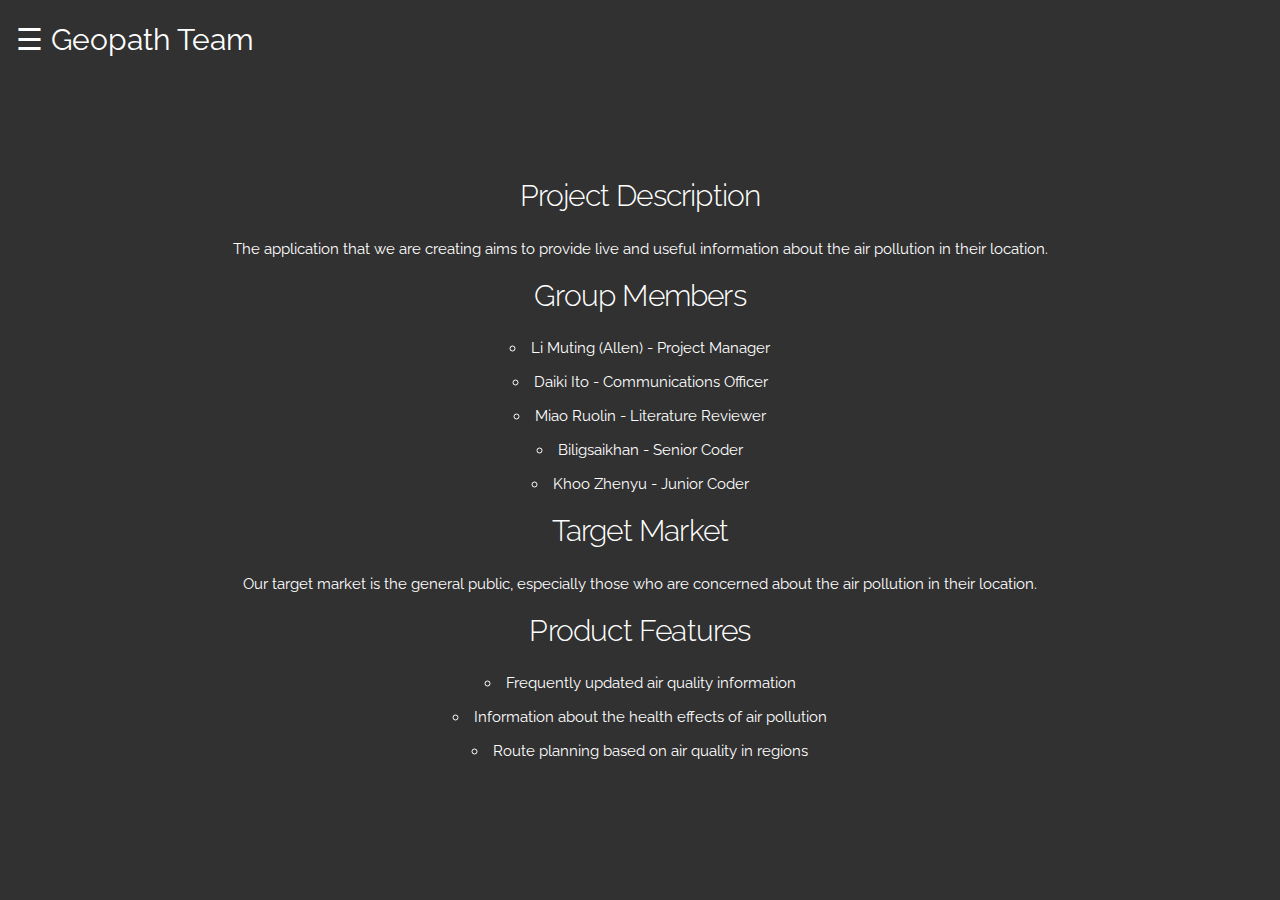
<file: index.html>
<!DOCTYPE html>
<html lang="en">
<head>

<!-- Boilerplate -->
  <meta charset="utf-8">
  <title>Group G</title>
  <meta name="description" content="">
  <meta name="author" content="">

  <!-- Mobile Specific Metas -->
  <meta name="viewport" content="width=device-width, initial-scale=1">

  <!-- FONT -->
  <link href="//fonts.googleapis.com/css?family=Raleway:400,300,600" rel="stylesheet" type="text/css">

  <!-- CSS -->
  <link rel="stylesheet" href="css/main.css">
  <link rel="stylesheet" href="css/skeleton.css">

  <!-- Favicon -->
  <link rel="icon" type="image/png" href="images/favicon.png">

  <!-- JS -->
  <!-- <script src="js/jquery-1.11.3.min.js"></script> -->
  <script src="js/main.js"></script>
</head>
<body>

<!-- Sidebar Experiement -->

  <div id="mySidenav" class="sidenav">
    <a href="javascript:void(0)" class="closebtn" onclick="closeNav()">&times;</a>
    <a href="http://umamififty.github.io/pbl3">Home</a>
    <a href="reviews.html">Literature Reviews</a>
    <a href="weekly.html">Weekly Reports and Updates</a>
    <a href="https://forms.gle/drBehXPPEEP2CXcW8">Survey!</a>
    <a href="requirements.html">Requirements</a>
    <a href="designs.html">Designs and Concepts</a>
    <a href="diagrams.html">Diagrams</a>
    <a href="app.html">Application</a>
  </div>
  
  <div id="main">
    <span style="font-size:30px;cursor:pointer" onclick="openNav()">&#x2630; Geopath Team</span>
  </div>

  <!-- Primary Page Layout -->
  <div class="container">
    <div class="row">
      <div class="three column" style="margin-top: 10%">
        <h4>Project Description</h4>
        <p>The application that we are creating aims to provide live and useful information about the air pollution in their location.</p>

        <h4>Group Members</h4>
        <ul>
            <li>Li Muting (Allen) - Project Manager</li>
            <li>Daiki Ito - Communications Officer</li>
            <li>Miao Ruolin - Literature Reviewer</li>
            <li>Biligsaikhan - Senior Coder</li>
            <li>Khoo Zhenyu - Junior Coder</li>
        </ul>

        <h4>Target Market</h4>
        <p>Our target market is the general public, especially those who are concerned about the air pollution in their location.</p>

        <h4>Product Features</h4>
        <ul>
            <li>Frequently updated air quality information</li>
            <li>Information about the health effects of air pollution</li>
            <li>Route planning based on air quality in regions</li>
        <p></p>
      </div>
    </div>
  </div>
<!-- End Document -->
</body>
</html>
</file>
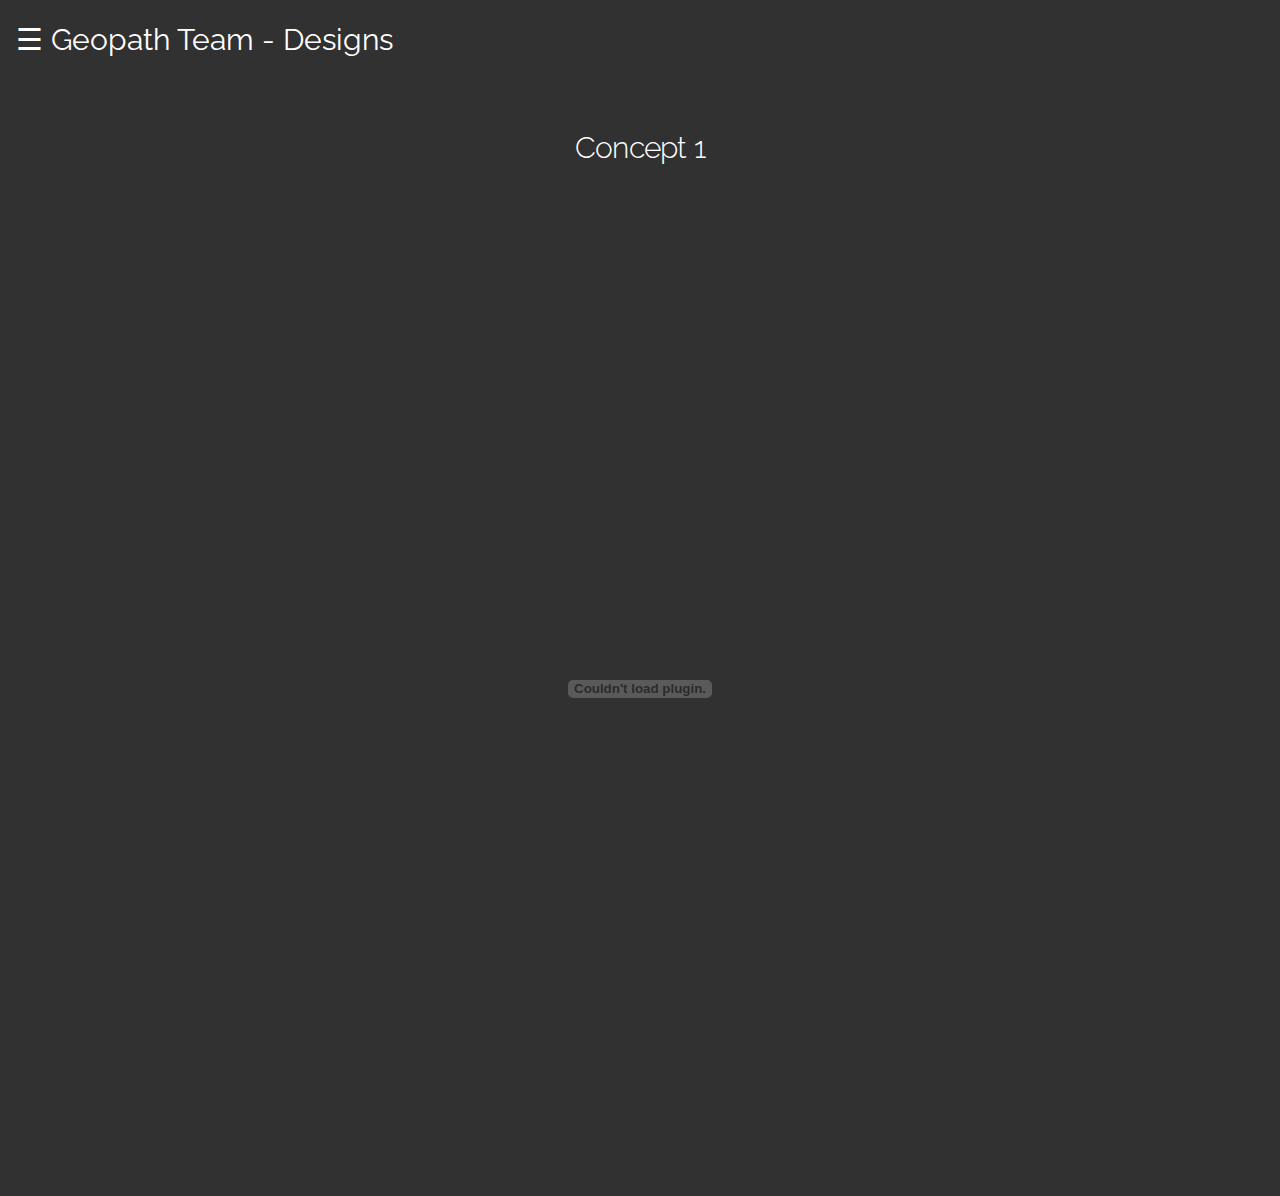
<file: designs.html>
<!DOCTYPE html>
<html lang="en">
  <head>
    <!-- Boilerplate -->
    <meta charset="utf-8" />
    <title>Group G - Designs</title>
    <meta name="description" content="" />
    <meta name="author" content="" />

    <!-- Mobile Specific Metas -->
    <meta name="viewport" content="width=device-width, initial-scale=1" />

    <!-- FONT -->
    <link
      href="//fonts.googleapis.com/css?family=Raleway:400,300,600"
      rel="stylesheet"
      type="text/css"
    />

    <!-- CSS -->
    <link rel="stylesheet" href="css/main.css" />
    <link rel="stylesheet" href="css/skeleton.css" />

    <!-- Favicon -->
    <link rel="icon" type="image/png" href="images/favicon.png" />

    <!-- JS -->
    <!-- <script src="js/jquery-1.11.3.min.js"></script> -->
    <script src="js/main.js"></script>
  </head>
  <body>
    <!-- Sidebar Experiement -->

    <div id="mySidenav" class="sidenav">
      <a href="javascript:void(0)" class="closebtn" onclick="closeNav()">&times;</a>
      <a href="http://umamififty.github.io/pbl3">Home</a>
      <a href="reviews.html">Literature Reviews</a>
      <a href="weekly.html">Weekly Reports and Updates</a>
      <a href="https://forms.gle/drBehXPPEEP2CXcW8">Survey!</a>
      <a href="requirements.html">Requirements</a>
      <a href="designs.html">Designs and Concepts</a>
      <a href="diagrams.html">Diagrams</a>
      <a href="app.html">Application</a>
    </div>
    
    <div id="main">
      <span style="font-size:30px;cursor:pointer" onclick="openNav()">&#x2630; Geopath Team - Designs</span>
    </div>

    <!-- Primary Page Layout -->
    <div class="container">
        <div class = "row">
            <div class = "three column" style = "margin-top: 5%">
              <h4>Concept 1</h4>
              <object data = design/Mockup_1.pdf type = "application/pdf" width = "100%" height = "1000px"></object>
        </div>
      </div>
    </div>
    <!-- End Document -->
  </body>
</html>
</file>
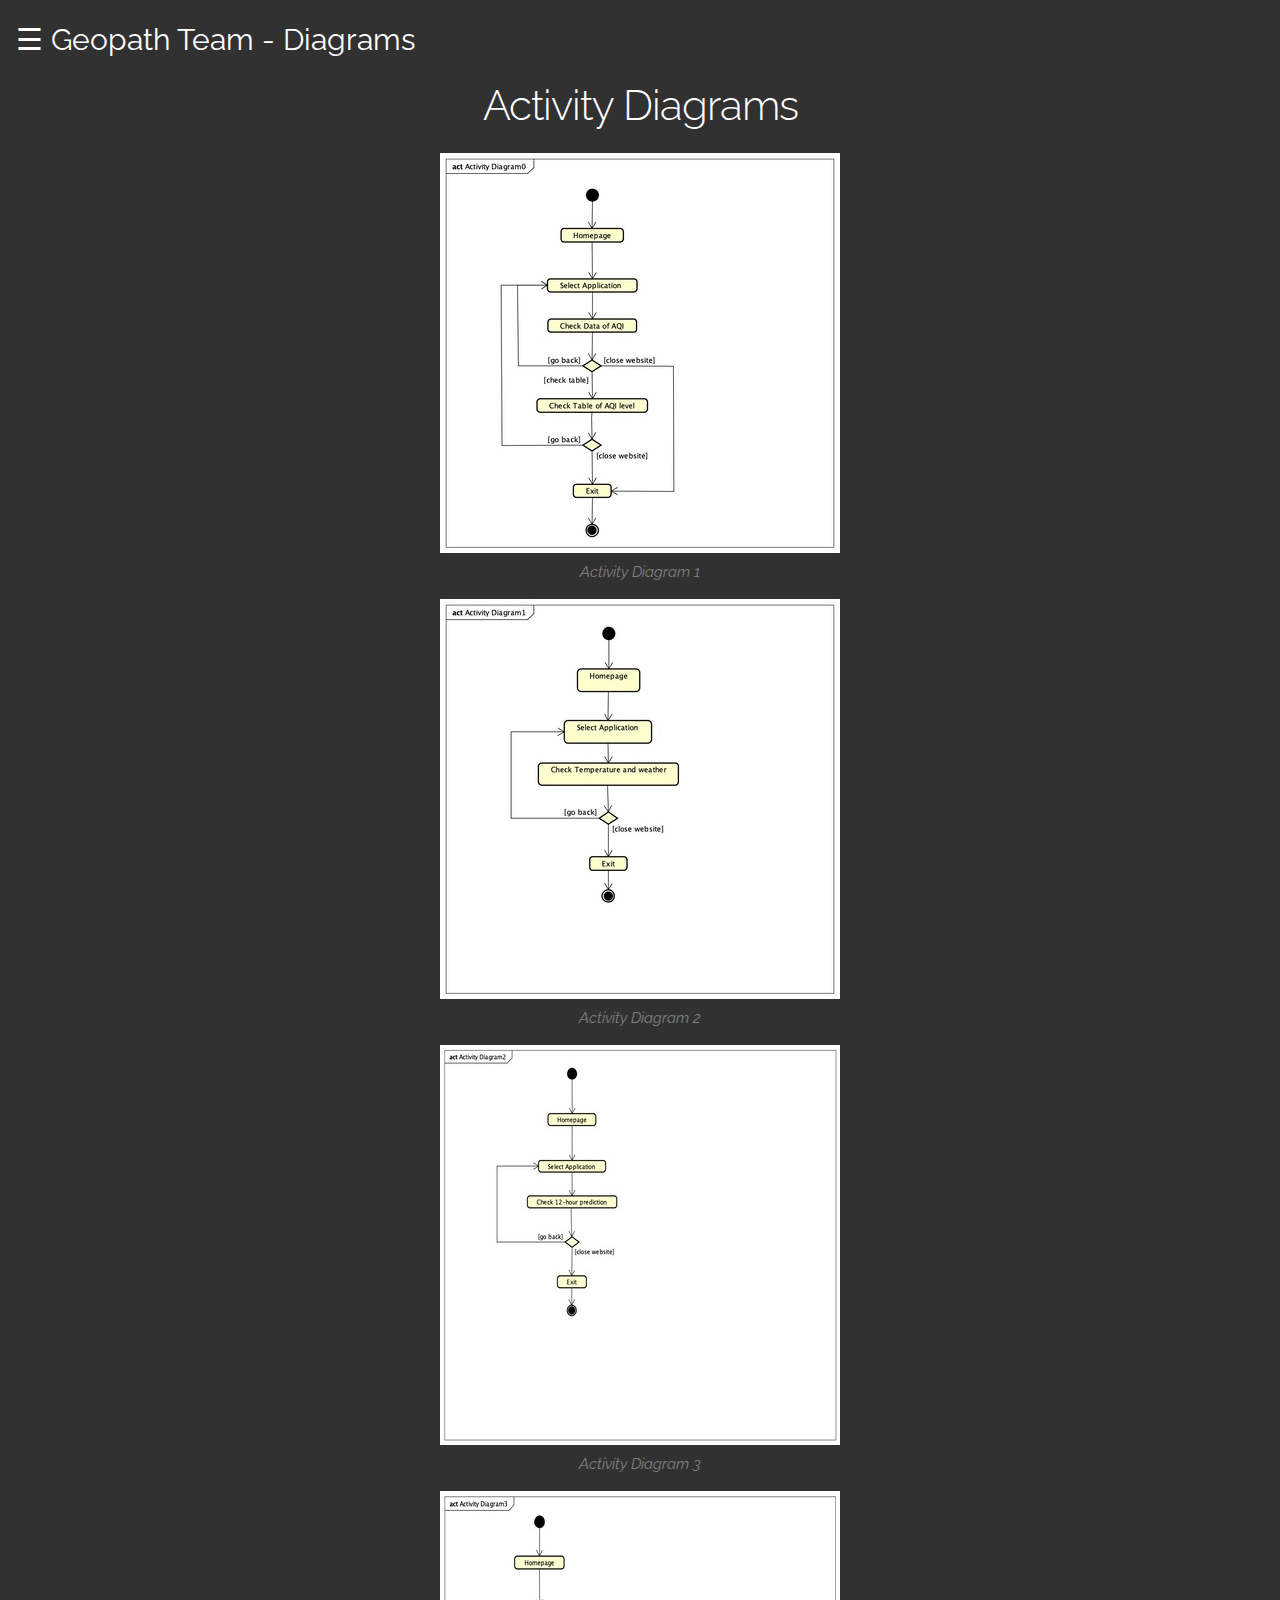
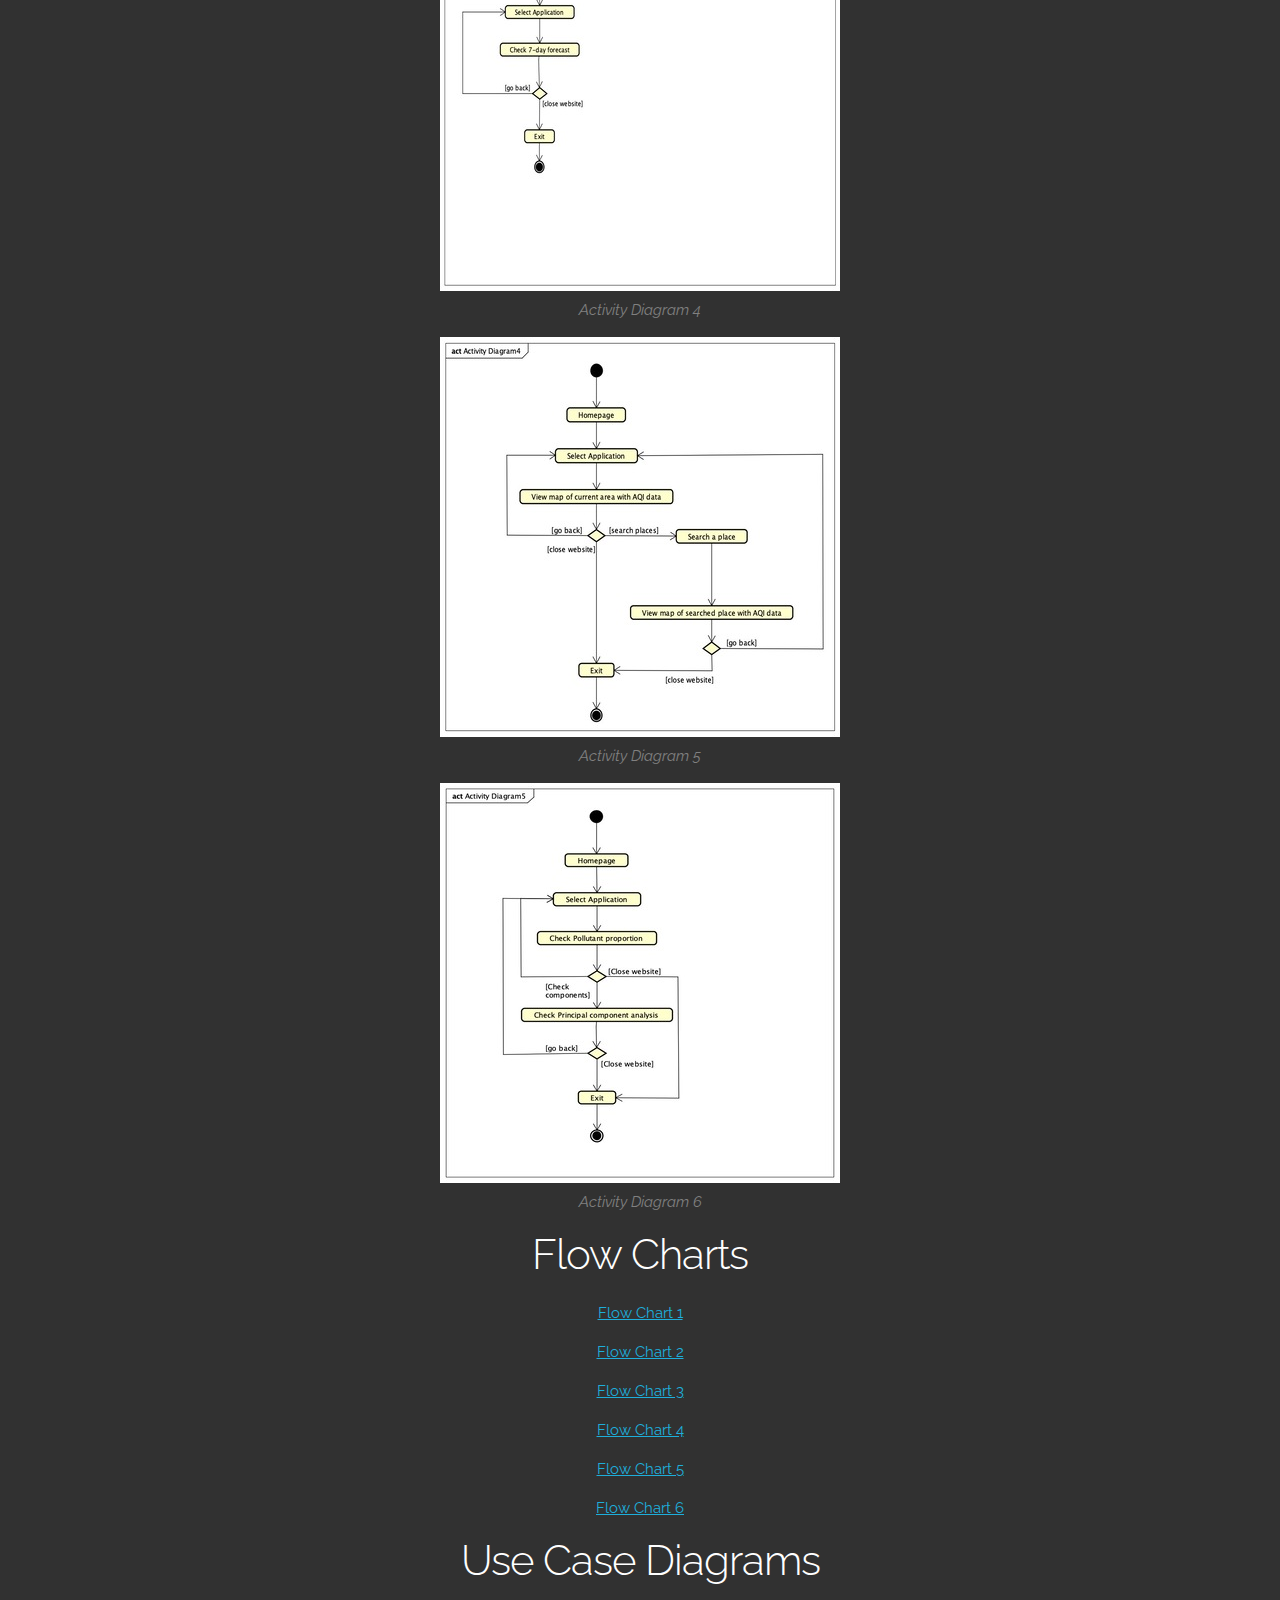
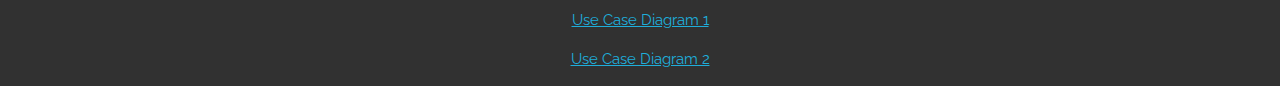
<file: diagrams.html>
<!DOCTYPE html>
<html lang="en">
  <head>
    <!-- Boilerplate -->
    <meta charset="utf-8" />
    <title>Group G - Diagrams</title>
    <meta name="description" content="" />
    <meta name="author" content="" />

    <!-- Mobile Specific Metas -->
    <meta name="viewport" content="width=device-width, initial-scale=1" />

    <!-- FONT -->
    <link
      href="//fonts.googleapis.com/css?family=Raleway:400,300,600"
      rel="stylesheet"
      type="text/css"
    />

    <!-- CSS -->
    <link rel="stylesheet" href="css/diagrams.css" />
    <link rel="stylesheet" href="css/main.css" />
    <link rel="stylesheet" href="css/skeleton.css" />

    <!-- Favicon -->
    <link rel="icon" type="image/png" href="images/favicon.png" />

    <!-- JS -->
    <!-- <script src="js/jquery-1.11.3.min.js"></script> -->
    <script
      defer
      src="https://code.jquery.com/jquery-3.4.1.min.js"
      integrity="sha256-CSXorXvZcTkaix6Yvo6HppcZGetbYMGWSFlBw8HfCJo="
      crossorigin="anonymous"
    ></script>
    <script
      defer
      src="https://stackpath.bootstrapcdn.com/bootstrap/4.4.1/js/bootstrap.bundle.min.js"
      integrity="sha384-6khuMg9gaYr5AxOqhkVIODVIvm9ynTT5J4V1cfthmT+emCG6yVmEZsRHdxlotUnm"
      crossorigin="anonymous"
    ></script>
    <script defer src="js/diagrams.js"></script>
    <script defer src="js/main.js"></script>
  </head>
  <body>
    <!-- Sidebar Experiement -->

    <div id="mySidenav" class="sidenav">
      <a href="javascript:void(0)" class="closebtn" onclick="closeNav()"
        >&times;</a
      >
      <a href="http://umamififty.github.io/pbl3">Home</a>
      <a href="reviews.html">Literature Reviews</a>
      <a href="weekly.html">Weekly Reports and Updates</a>
      <a href="https://forms.gle/drBehXPPEEP2CXcW8">Survey!</a>
      <a href="requirements.html">Requirements</a>
      <a href="designs.html">Designs and Concepts</a>
      <a href="diagrams.html">Diagrams</a>
      <a href="app.html">Application</a>
    </div>

    <div id="main">
      <span style="font-size: 30px; cursor: pointer" onclick="openNav()"
        >&#x2630; Geopath Team - Diagrams</span
      >
    </div>

    <!-- Primary Page Layout -->
    <div class="container">
      <h2>Activity Diagrams</h2>
      <div class="row">
        <!-- <div class="three column" style="margin-top: 5%"> -->
          <article class="col-sm">
            <figure>
              <img
                img
                class="image-thumbnail"
                src="diagrams/activity1_small.jpg"
                alt="Activity Diagram 1"
                title="View larger image"
              />
              <figcaption href="diagrams/activity1_large.jpg" target="_blank">Activity Diagram 1</figcaption>
            </figure>
          </article>

          <article class="col-sm">
            <figure>
              <img
                img
                class="image-thumbnail"
                src="diagrams/activity2_small.jpg"
                alt="Activity Diagram 2"
                title="View larger image"
              />
              <figcaption href="diagrams/activity2_large.jpg" target="_blank">Activity Diagram 2</figcaption>
            </figure>
          </article>
          
          <article class="col-sm">
            <figure>
              <img
                img
                class="image-thumbnail"
                src="diagrams/activity3_small.jpg"
                alt="Activity Diagram 3"
                title="View larger image"
              />
              <figcaption href="diagrams/activity3_large.jpg" target="_blank">Activity Diagram 3</figcaption>
            </figure>
          </article>

          <article class="col-sm">
            <figure>
              <img
                img
                class="image-thumbnail"
                src="diagrams/activity4_small.jpg"
                alt="Activity Diagram 4"
                title="View larger image"
              />
              <figcaption href="diagrams/activity4_large.jpg" target="_blank">Activity Diagram 4</figcaption>
            </figure>
          </article>

          <article class="col-sm">
            <figure>
              <img
                img
                class="image-thumbnail"
                src="diagrams/activity5_small.jpg"
                alt="Activity Diagram 5"
                title="View larger image"
              />
              <figcaption href="diagrams/activity5_large.jpg" target="_blank">Activity Diagram 5</figcaption>
            </figure>
          </article>

          <article class="col-sm">
            <figure>
              <img
                img
                class="image-thumbnail"
                src="diagrams/activity6_small.jpg"
                alt="Activity Diagram 6"
                title="View larger image"
              />
              <figcaption href="diagrams/activity6_large.jpg" target="_blank">Activity Diagram 6</figcaption>
            </figure>
          </article>

          <h2>Flow Charts</h2>
          <p><a href="diagrams/flow1.jpg" target="_blank">Flow Chart 1</a></p>
          <p><a href="diagrams/flow2.jpg" target="_blank">Flow Chart 2</a></p>
          <p><a href="diagrams/flow3.jpg" target="_blank">Flow Chart 3</a></p>
          <p><a href="diagrams/flow4.jpg" target="_blank">Flow Chart 4</a></p>
          <p><a href="diagrams/flow5.jpg" target="_blank">Flow Chart 5</a></p>
          <p><a href="diagrams/flow6.jpg" target="_blank">Flow Chart 6</a></p>

          <h2>Use Case Diagrams</h2>
          <p>
            <a href="diagrams/use1.jpg" target="_blank">Use Case Diagram 1</a>
          </p>
          <p>
            <a href="diagrams/use2.jpg" target="_blank">Use Case Diagram 2</a>
          </p>
        </div>
      </div>
    </div>
    <!-- End Document -->
  </body>
</html>
</file>
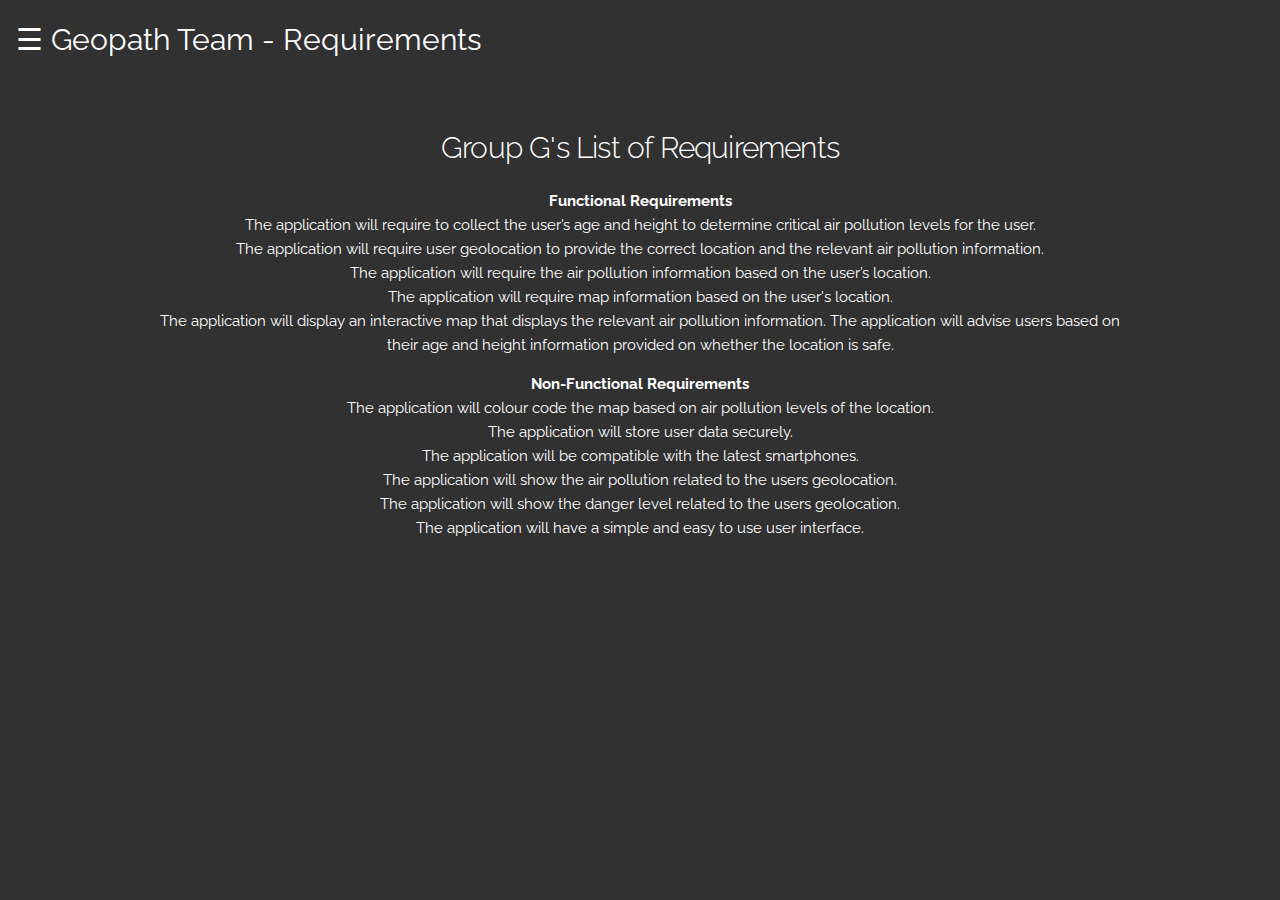
<file: requirements.html>
<!DOCTYPE html>
<html lang="en">
  <head>
    <!-- Boilerplate -->
    <meta charset="utf-8" />
    <title>Group G - Requirements</title>
    <meta name="description" content="" />
    <meta name="author" content="" />

    <!-- Mobile Specific Metas -->
    <meta name="viewport" content="width=device-width, initial-scale=1" />

    <!-- FONT -->
    <link
      href="//fonts.googleapis.com/css?family=Raleway:400,300,600"
      rel="stylesheet"
      type="text/css"
    />

    <!-- CSS -->
    <link rel="stylesheet" href="css/main.css" />
    <link rel="stylesheet" href="css/skeleton.css" />

    <!-- Favicon -->
    <link rel="icon" type="image/png" href="images/favicon.png" />

    <!-- JS -->
    <!-- <script src="js/jquery-1.11.3.min.js"></script> -->
    <script src="js/main.js"></script>
  </head>
  <body>
    <!-- Sidebar Experiement -->

    <div id="mySidenav" class="sidenav">
      <a href="javascript:void(0)" class="closebtn" onclick="closeNav()">&times;</a>
      <a href="http://umamififty.github.io/pbl3">Home</a>
      <a href="reviews.html">Literature Reviews</a>
      <a href="weekly.html">Weekly Reports and Updates</a>
      <a href="https://forms.gle/drBehXPPEEP2CXcW8">Survey!</a>
      <a href="requirements.html">Requirements</a>
      <a href="designs.html">Designs and Concepts</a>
      <a href="diagrams.html">Diagrams</a>
      <a href="app.html">Application</a>
    </div>
    
    <div id="main">
      <span style="font-size:30px;cursor:pointer" onclick="openNav()">&#x2630; Geopath Team - Requirements</span>
    </div>

    <!-- Primary Page Layout -->
    <div class="container">
      <div class="row">
        <div class="three column" style="margin-top: 5%">
          <h4>Group G's List of Requirements</h4>
          <b>Functional Requirements</b>
          <p>
            The application will require to collect the user’s age and height to
            determine critical air pollution levels for the user. <br>
            The application will require user geolocation to provide the correct
            location and the relevant air pollution information. <br>
            The application will require the air pollution information based on the user’s
            location. <br>
            The application will require map information based on the
            user's location. <br>
            The application will display an interactive map
            that displays the relevant air pollution information. 
            The application will advise users based on their age and height
            information provided on whether the location is safe. <br>
          </p>
          <b>Non-Functional Requirements</b>
          <p>
            The application will colour code the map based on air pollution levels of the location. <br>
            The application will store user data securely. <br>
            The application will be compatible with the latest smartphones. <br>
            The application will show the air pollution related to the users geolocation. <br>
            The application will show the danger level related to the users geolocation. <br>
            The application will have a simple and easy to use user interface. <br>
            </p>
        </div>
      </div>
    </div>
    <!-- End Document -->
  </body>
</html>
</file>
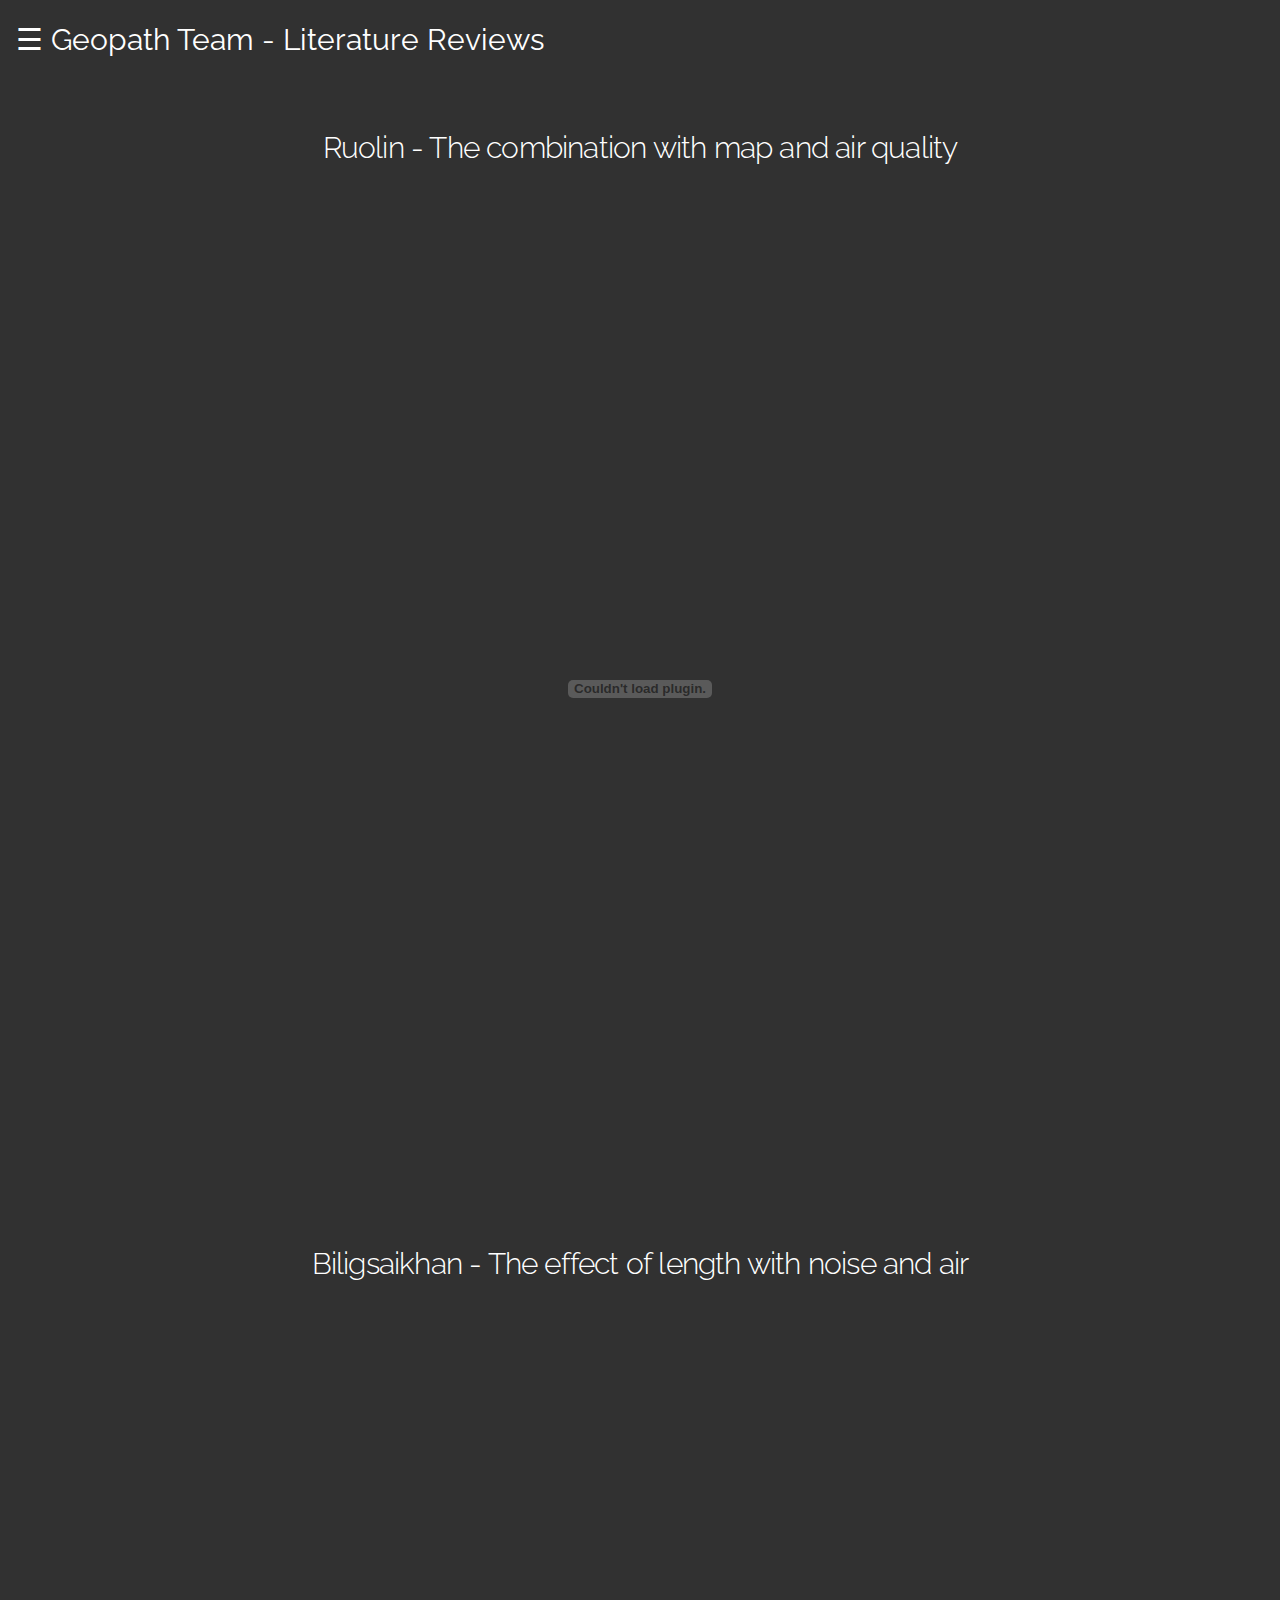
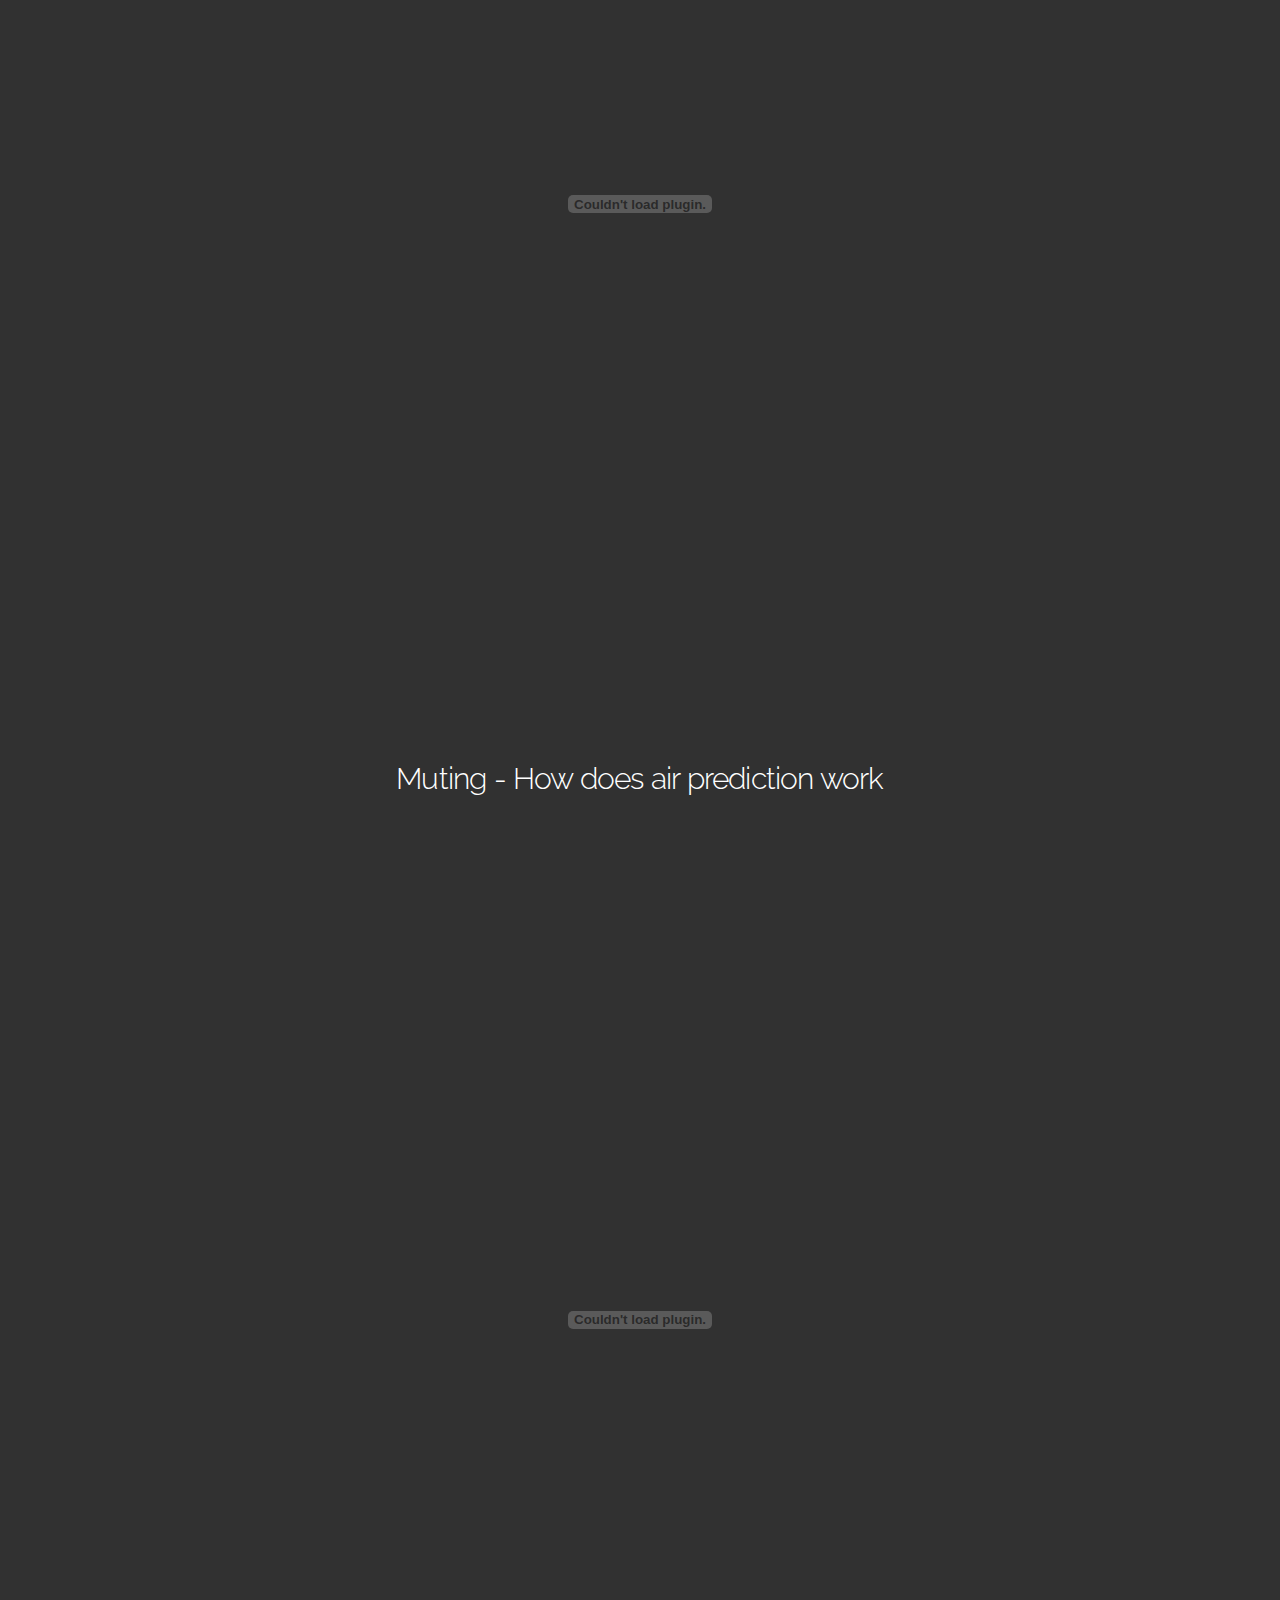
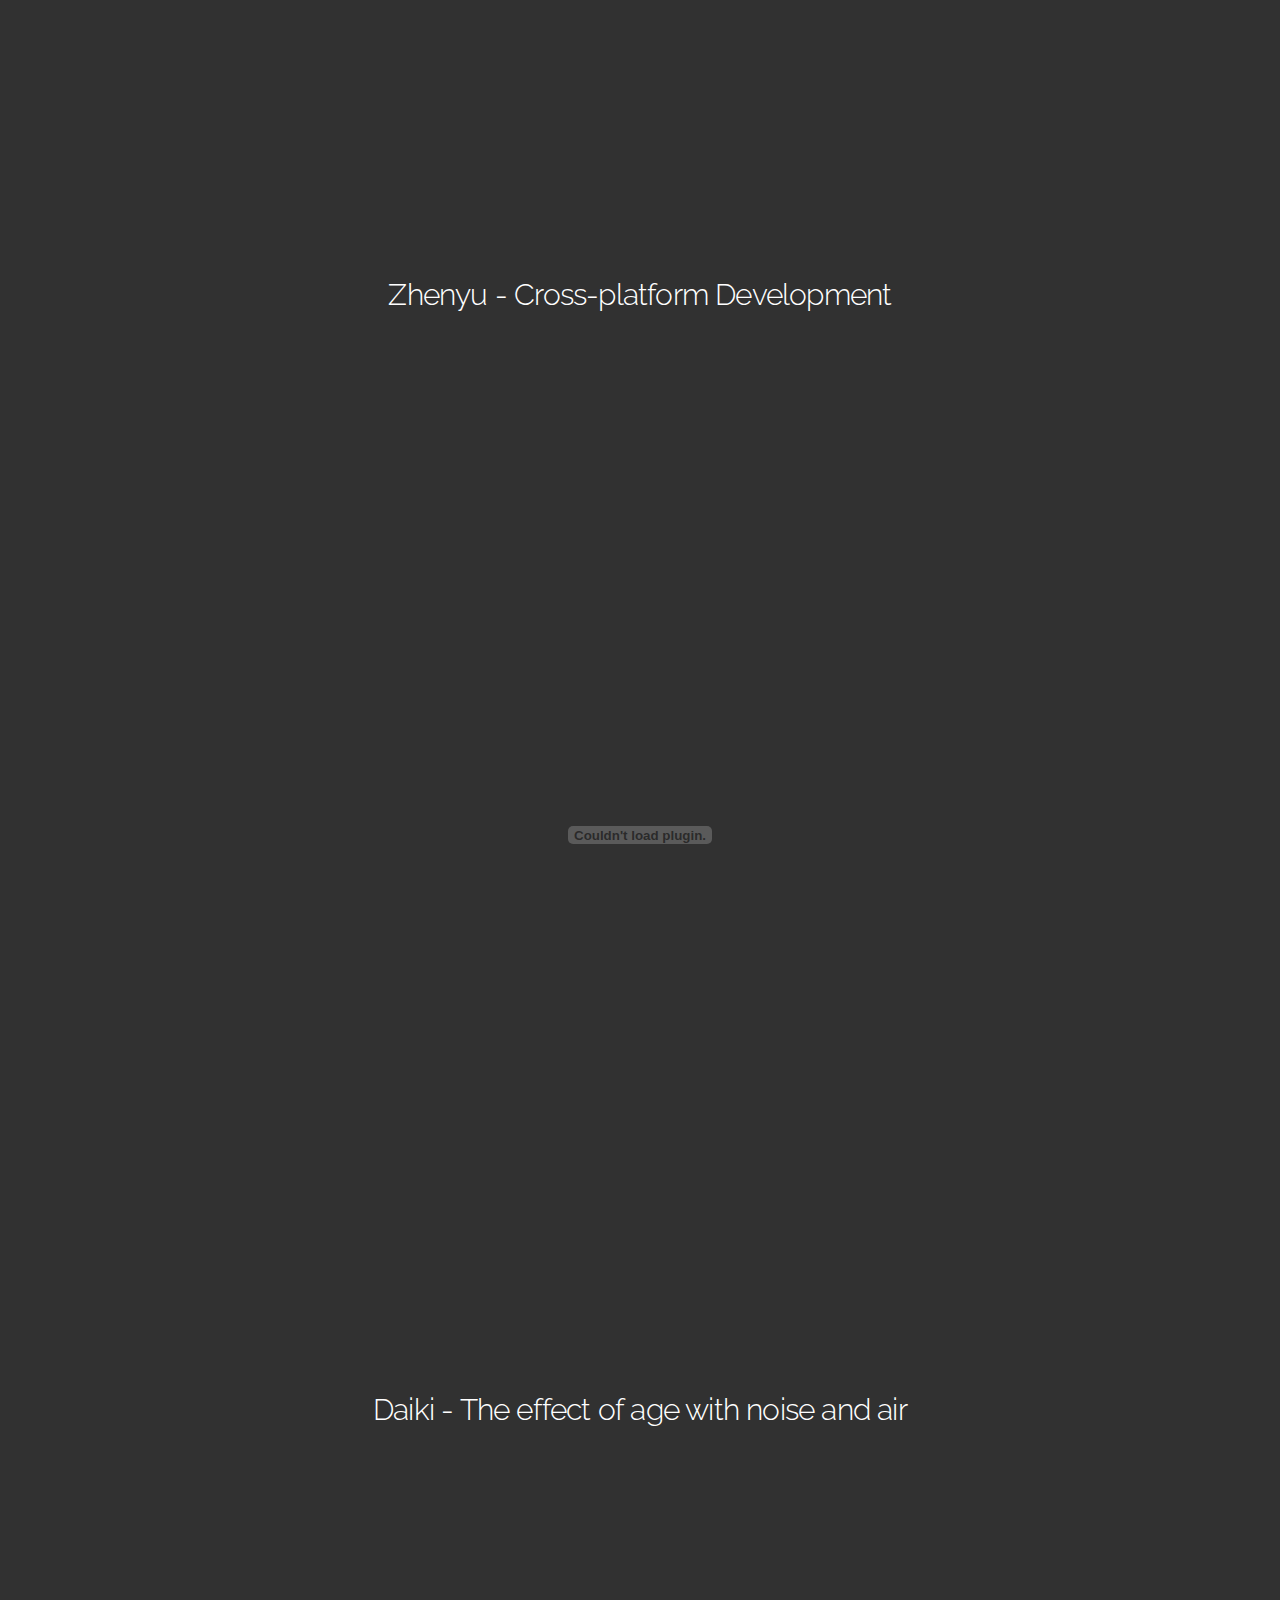
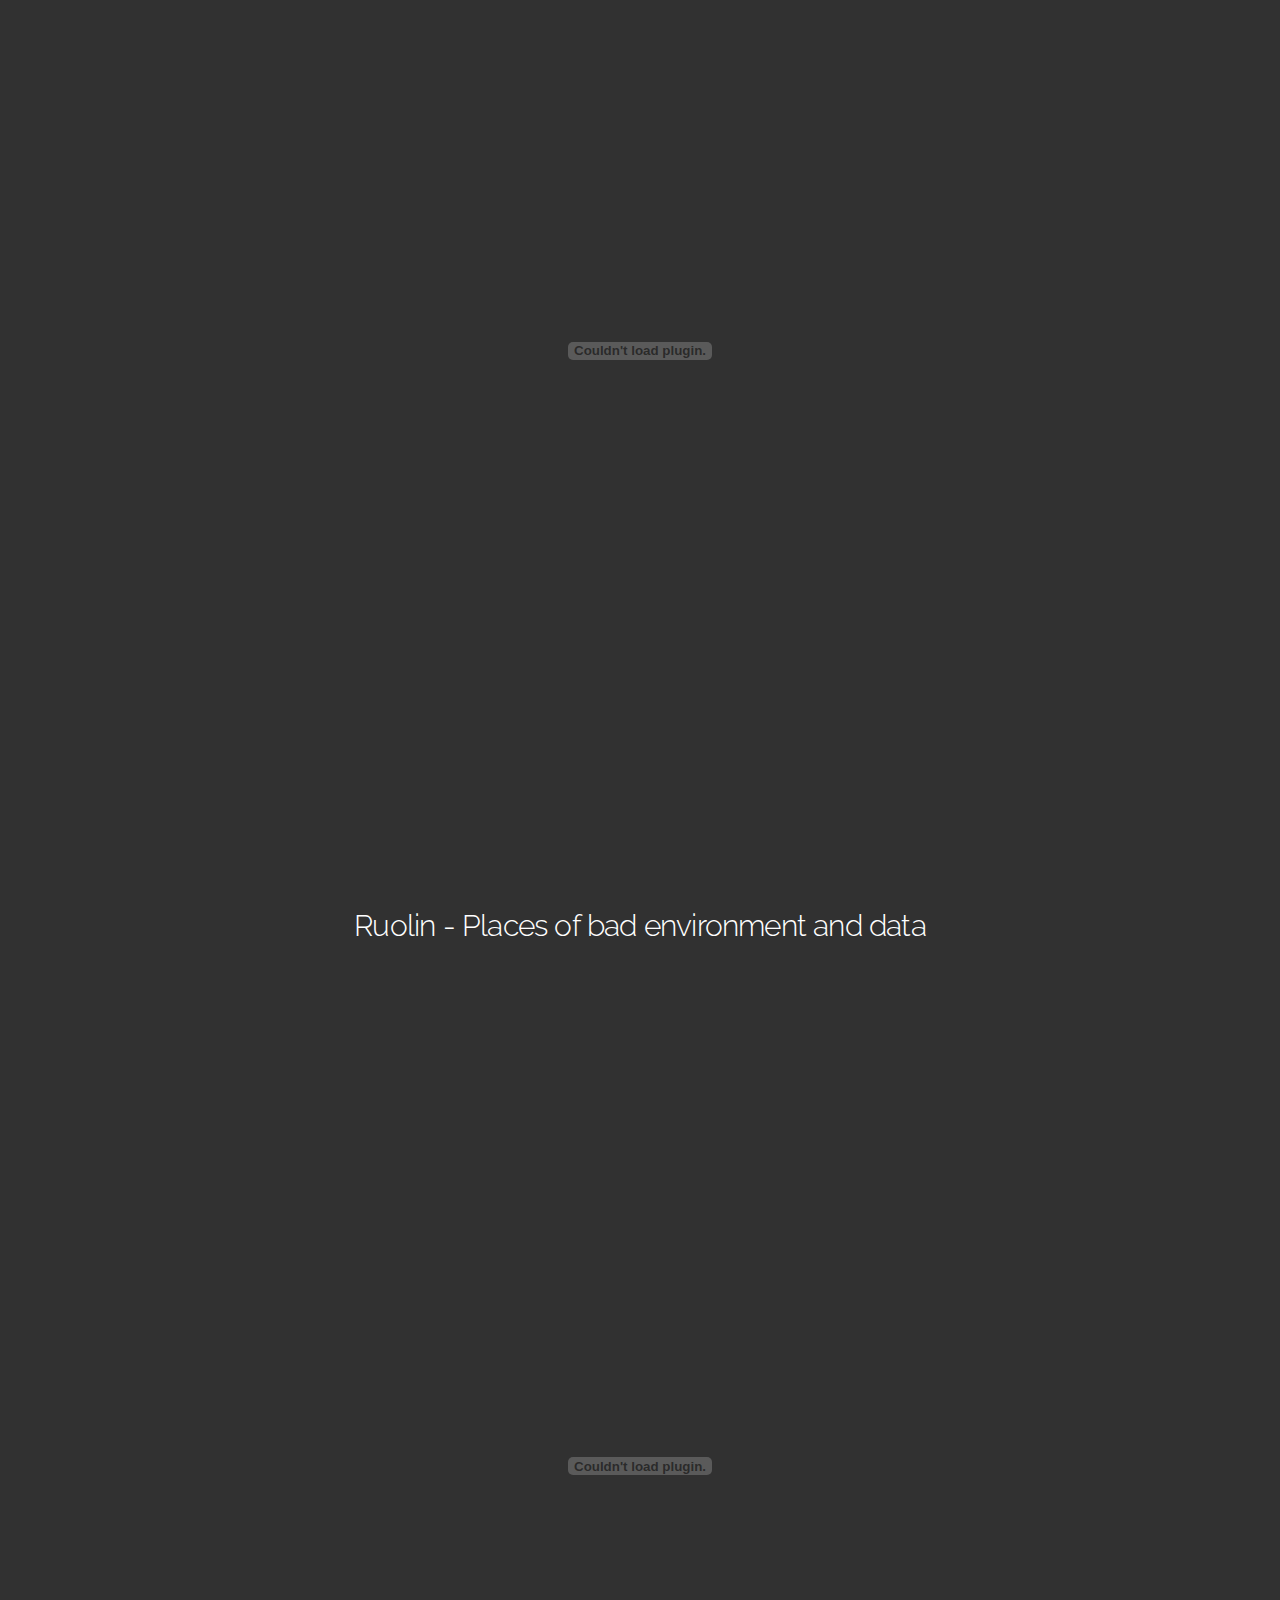
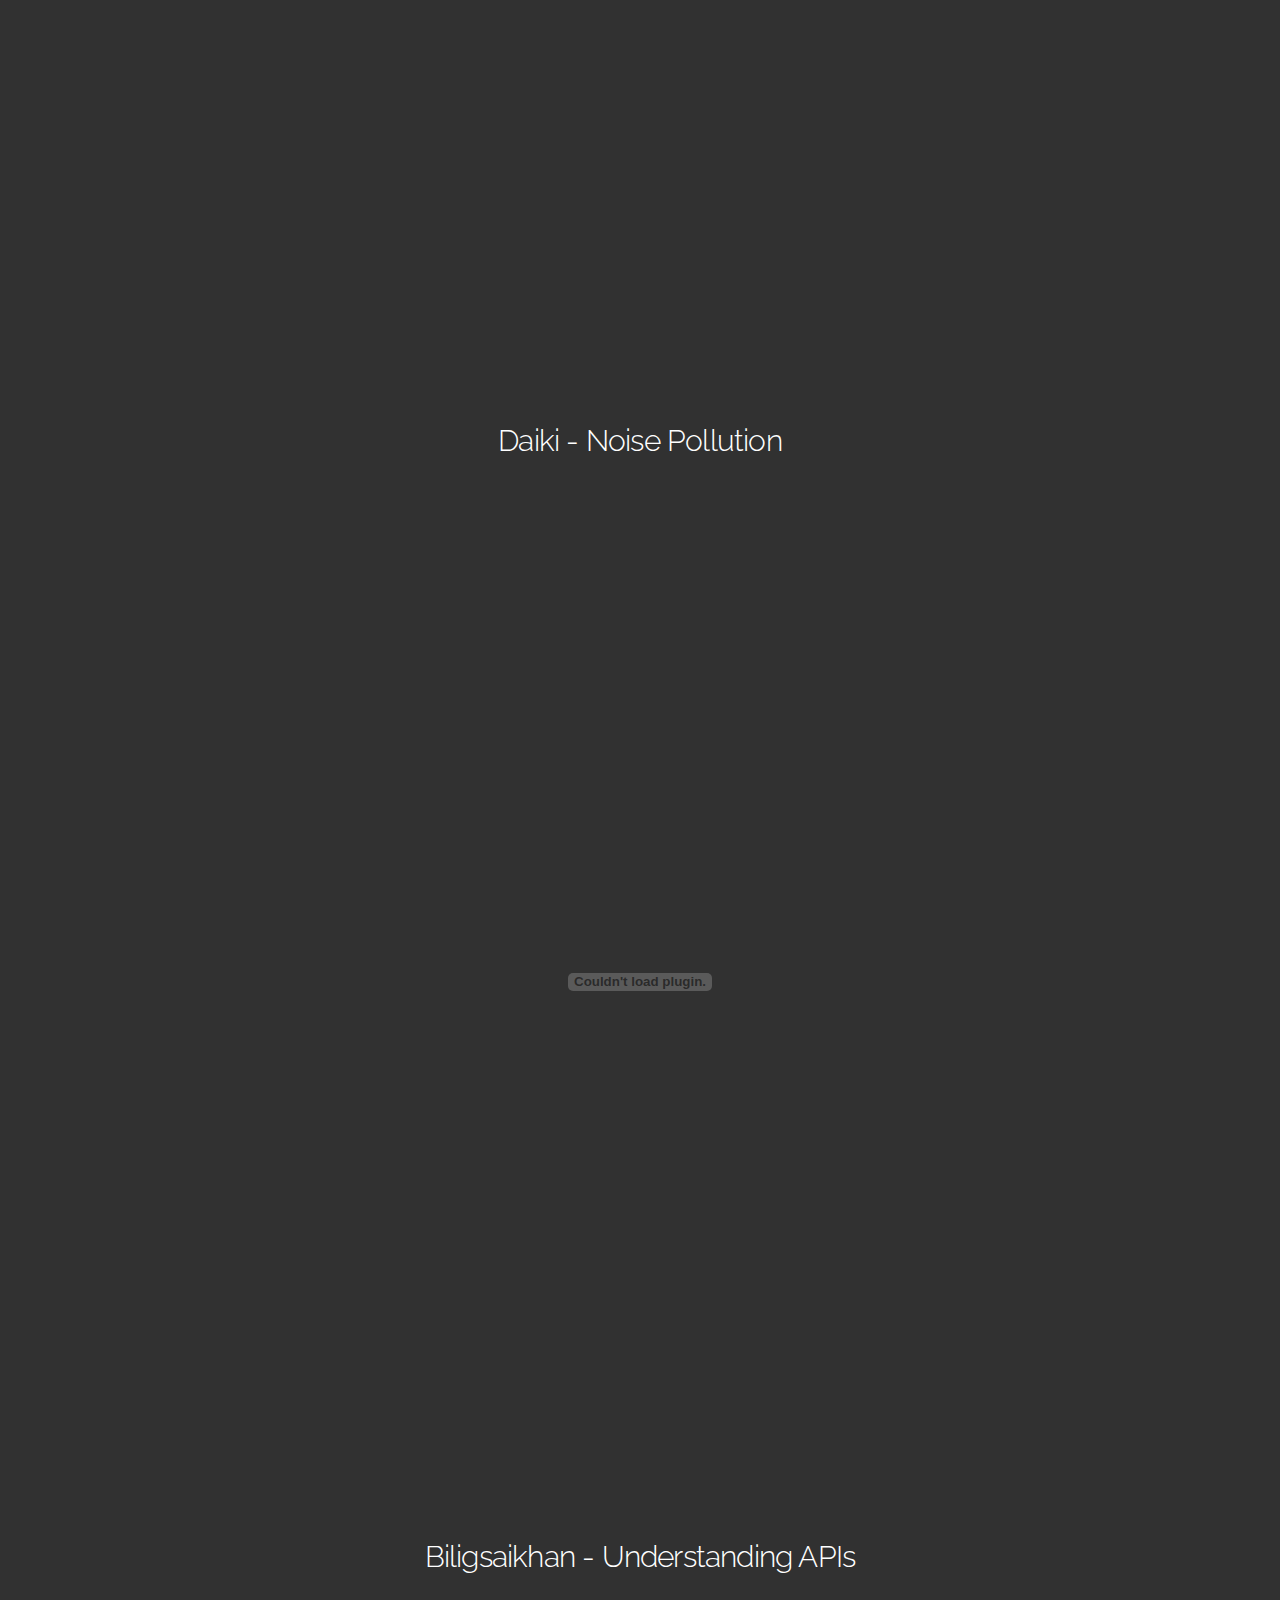
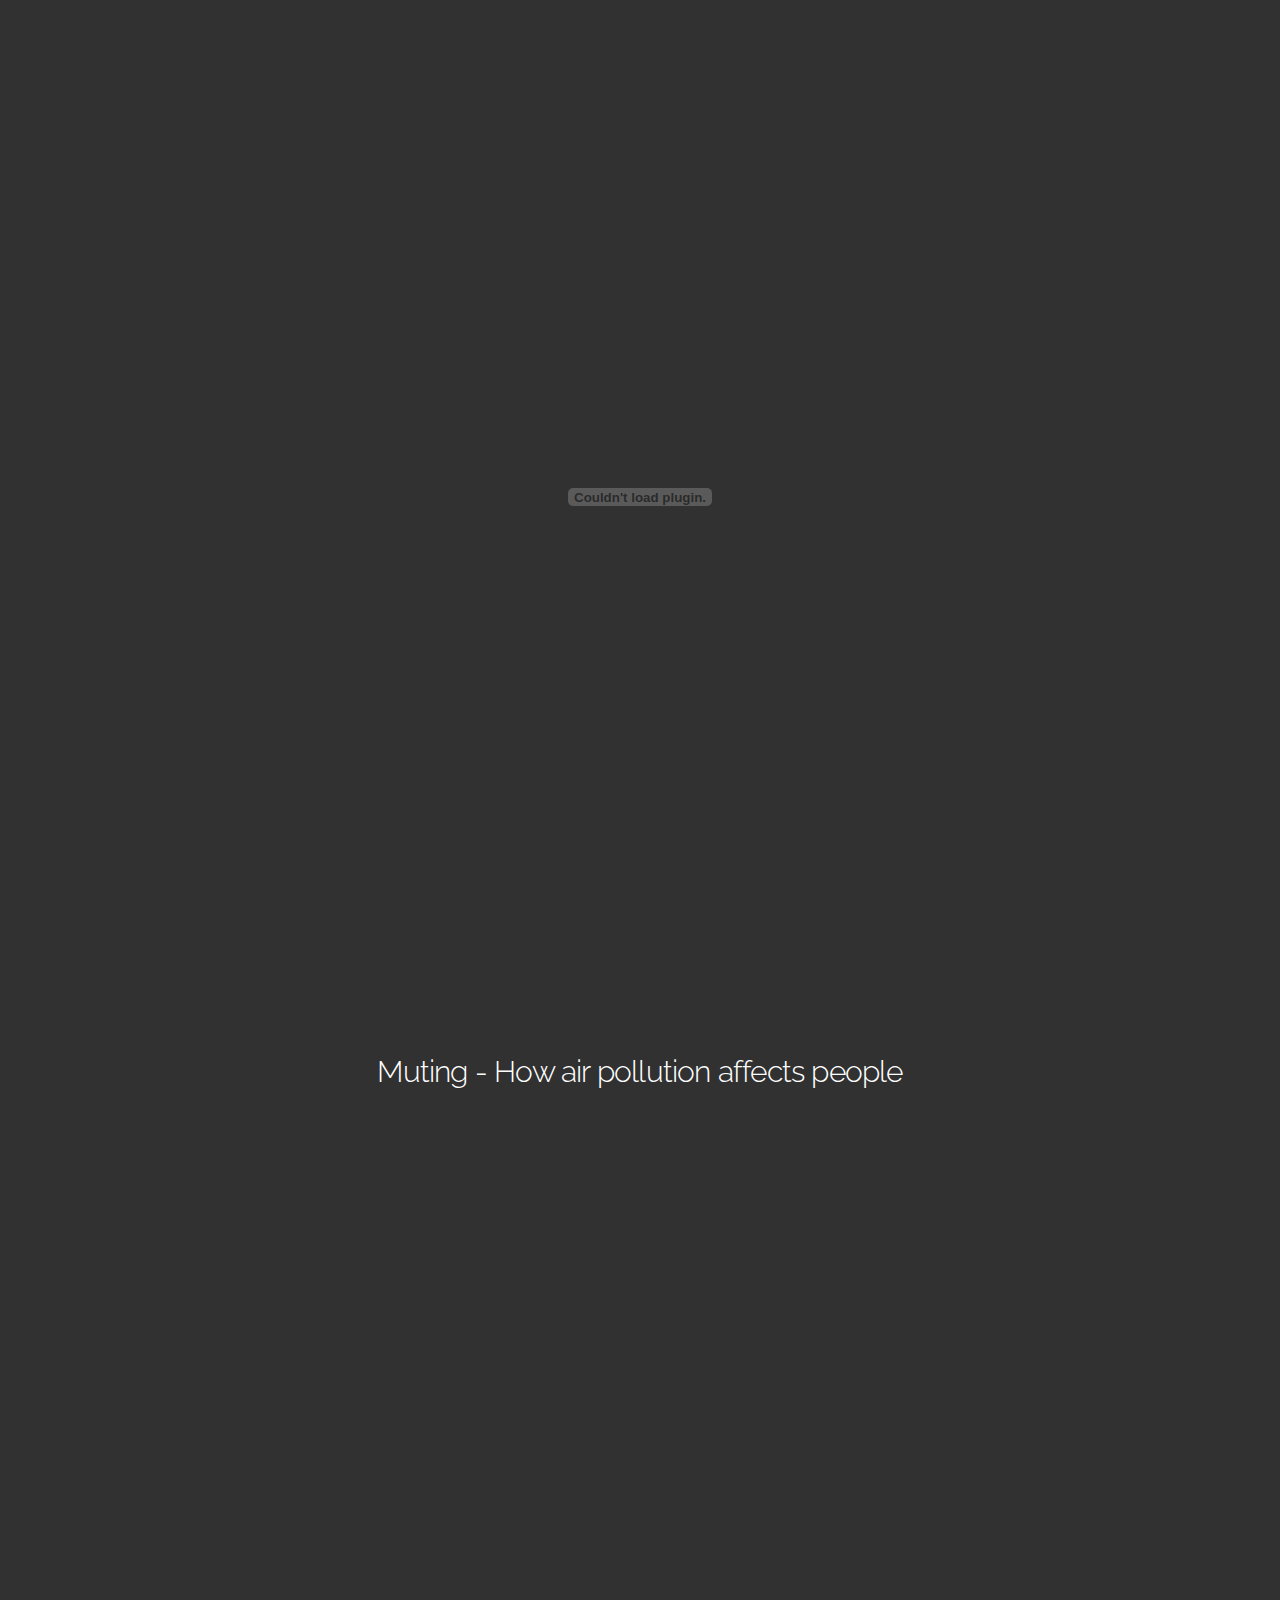
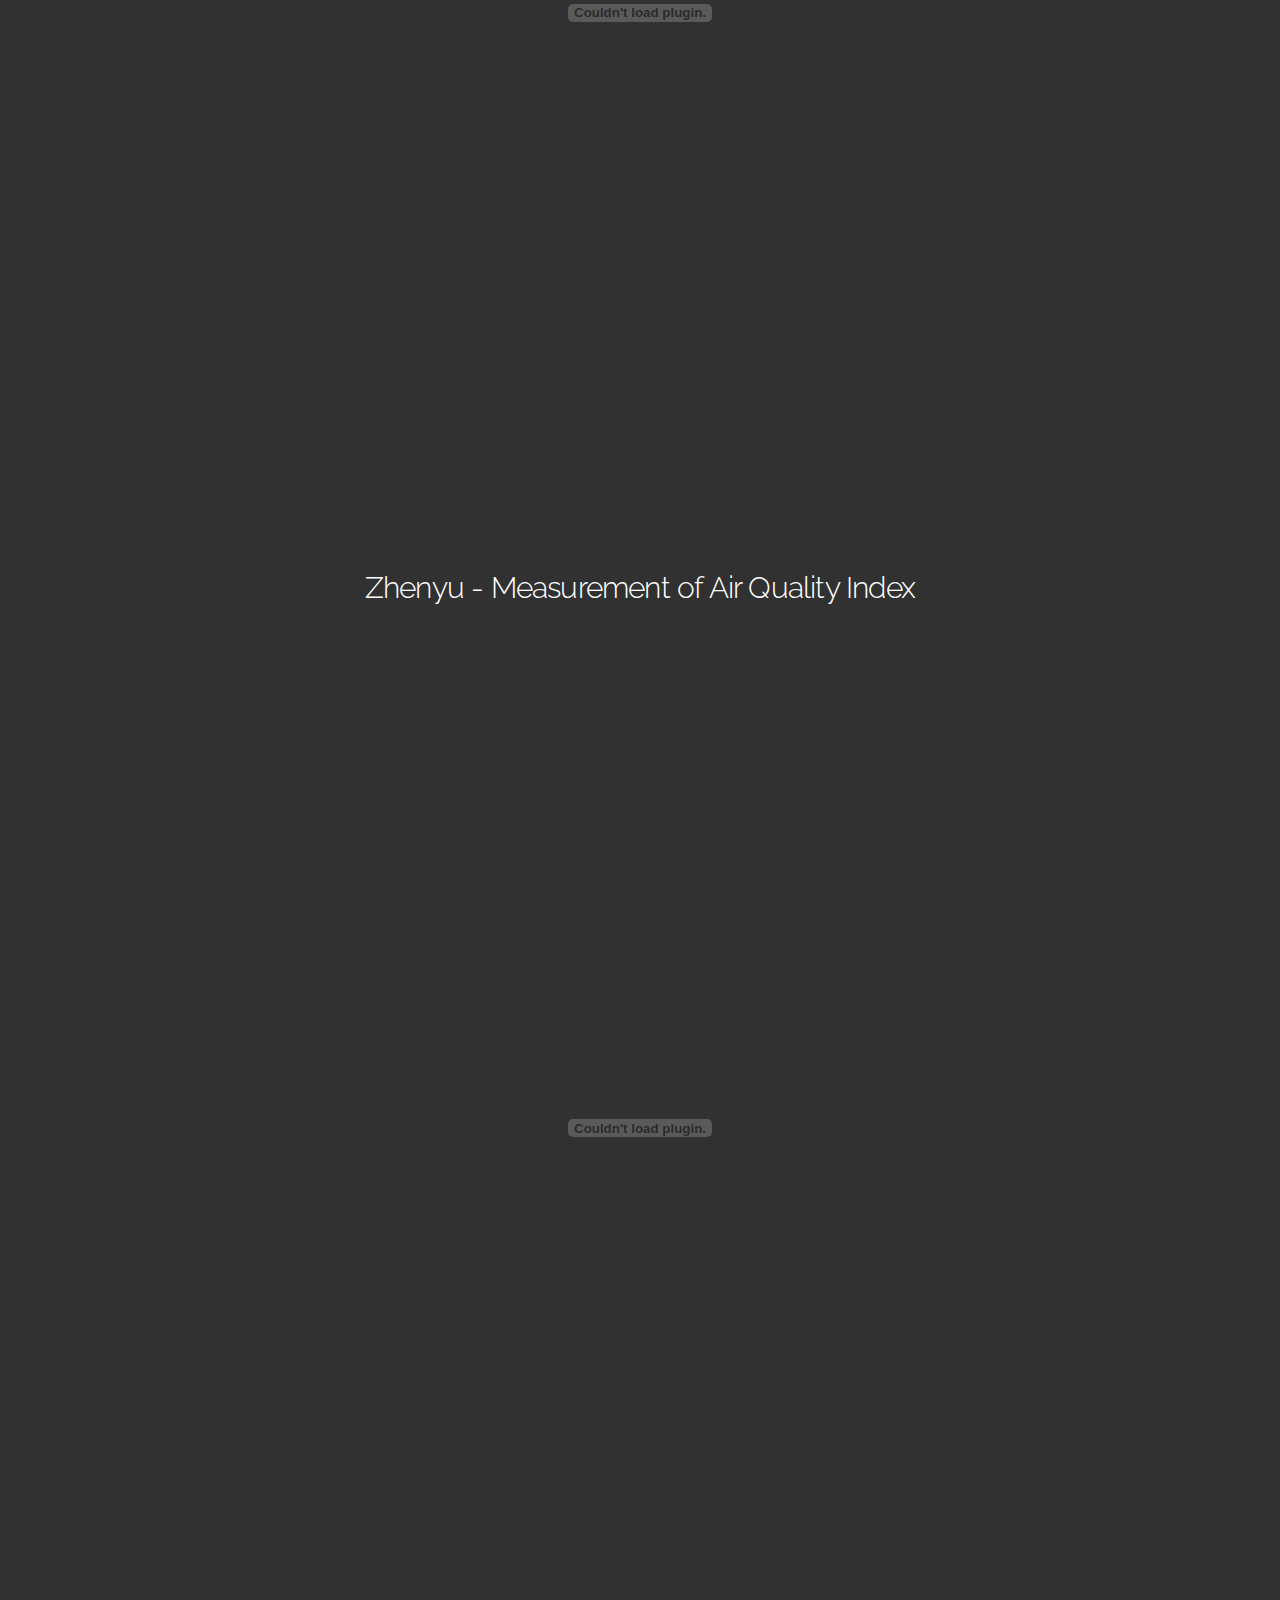
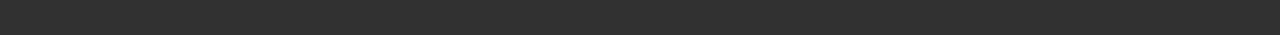
<file: reviews.html>
<!DOCTYPE html>
<html lang="en">
  <head>
    <!-- Boilerplate -->
    <meta charset="utf-8" />
    <title>Group G - Literature Reviews</title>
    <meta name="description" content="" />
    <meta name="author" content="" />

    <!-- Mobile Specific Metas -->
    <meta name="viewport" content="width=device-width, initial-scale=1" />

    <!-- FONT -->
    <link
      href="//fonts.googleapis.com/css?family=Raleway:400,300,600"
      rel="stylesheet"
      type="text/css"
    />

    <!-- CSS -->
    <link rel="stylesheet" href="css/main.css" />
    <link rel="stylesheet" href="css/skeleton.css" />

    <!-- Favicon -->
    <link rel="icon" type="image/png" href="images/favicon.png" />

    <!-- JS -->
    <!-- <script src="js/jquery-1.11.3.min.js"></script> -->
    <script src="js/main.js"></script>
  </head>
  <body>
    <!-- Sidebar Experiement -->

    <div id="mySidenav" class="sidenav">
      <a href="javascript:void(0)" class="closebtn" onclick="closeNav()">&times;</a>
      <a href="http://umamififty.github.io/pbl3">Home</a>
      <a href="reviews.html">Literature Reviews</a>
      <a href="weekly.html">Weekly Reports and Updates</a>
      <a href="https://forms.gle/drBehXPPEEP2CXcW8">Survey!</a>
      <a href="requirements.html">Requirements</a>
      <a href="designs.html">Designs and Concepts</a>
      <a href="diagrams.html">Diagrams</a>
      <a href="app.html">Application</a>
    </div>
    
    <div id="main">
      <span style="font-size:30px;cursor:pointer" onclick="openNav()">&#x2630; Geopath Team - Literature Reviews</span>
    </div>

    <!-- Primary Page Layout -->
    <div class="container">

      <div class = "row">
        <div class = "three column" style = "margin-top: 5%;">
          <h4>Ruolin - The combination with map and air quality</h4>
          <object data = literature/Ruolin_2.pdf type = "application/pdf" width = "100%" height = "1000px"></object>
        </div>
      </div>

      <div class = "row">
        <div class = "three column" style = "margin-top: 5%">
          <h4>Biligsaikhan - The effect of length with noise and air</h4>
          <object data = literature/Bilig_2.pdf type = "application/pdf" width = "100%" height = "1000px"></object>
        </div>
      </div>

      <div class = "row">
        <div class = "three column" style = "margin-top: 5%">
          <h4>Muting - How does air prediction work</h4>
          <object data = literature/Muting_2.pdf type = "application/pdf" width = "100%" height = "1000px"></object>
        </div>
      </div>

      <div class = "row">
        <div class = "three column" style = "margin-top: 5%">
          <h4>Zhenyu - Cross-platform Development</h4>
          <object data = literature/Zhenyu_2.pdf type = "application/pdf" width = "100%" height = "1000px"></object>
        </div>
      </div>

      <div class="row">
        <div class = "three column" style = "margin-top: 5%">
          <h4>Daiki - The effect of age with noise and air</h4>
          <object data = literature/Daiki_2.pdf type = "application/pdf" width = "100%" height = "1000px"></object>
        </div>
      </div>

      <div class="row">
        <div class="three column" style="margin-top: 5%">
          <h4>Ruolin - Places of bad environment and data</h4>
          <object data = literature/Ruolin_1.pdf type = "application/pdf" width = "100%" height = "1000px"></object>
        </div>
      </div>

      <div class="row">
        <div class="three column" style="margin-top: 5%">
          <h4>Daiki - Noise Pollution</h4>
          <object data = literature/Daiki_1.pdf type = "application/pdf" width = "100%" height = "1000px"></object>
        </div>
      </div>

      <div class="row">
        <div class="three column" style="margin-top: 5%">
          <h4>Biligsaikhan - Understanding APIs</h4>
          <object data = literature/Bilig_1.pdf type = "application/pdf" width = "100%" height = "1000px"></object>
        </div>
      </div>

      <div class="row">
        <div class="three column" style="margin-top: 5%">
          <h4>Muting - How air pollution affects people</h4>
          <object data = literature/Muting_1.pdf type = "application/pdf" width = "100%" height = "1000px"></object>
        </div>
      </div>

      <div class="row">
        <div class="three column" style="margin-top: 5%">
          <h4>Zhenyu - Measurement of Air Quality Index</h4>
          <object data = literature/Zhenyu_1.pdf type = "application/pdf" width = "100%" height = "1000px"></object>
        </div>
      </div>
    </div>
    <!-- End Document -->
  </body>
</html>
</file>
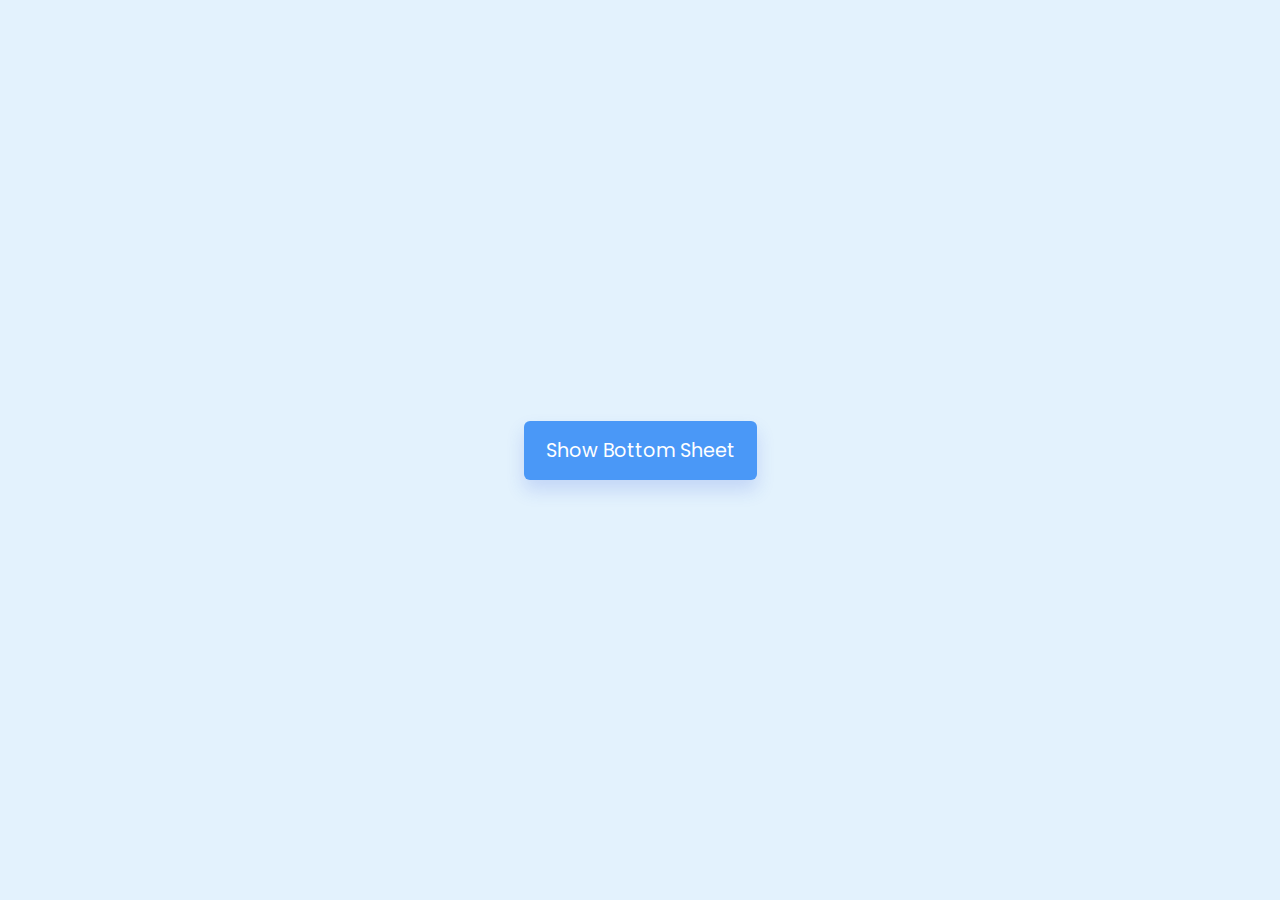
<file: test.html>
<html lang="en" dir="ltr">
  <head>
    <meta charset="utf-8">
    <title>Draggable Bottom Sheet Modal | CodingNepal</title>
    <link rel="stylesheet" href="css/temp.css">
    <meta name="viewport" content="width=device-width, initial-scale=1.0">
    <script src="js/temp.js" defer></script>
  </head>
  <body>
    <button class="show-modal">Show Bottom Sheet</button>
    <div class="bottom-sheet">
      <div class="sheet-overlay"></div>
      <div class="content">
        <div class="header">
          <div class="drag-icon"><span></span></div>
        </div>
        <div class="body">
          <h2>Bottom Sheet Modal</h2>
        </div>
      </div>
    </div>

  </body>
</html>
</file>
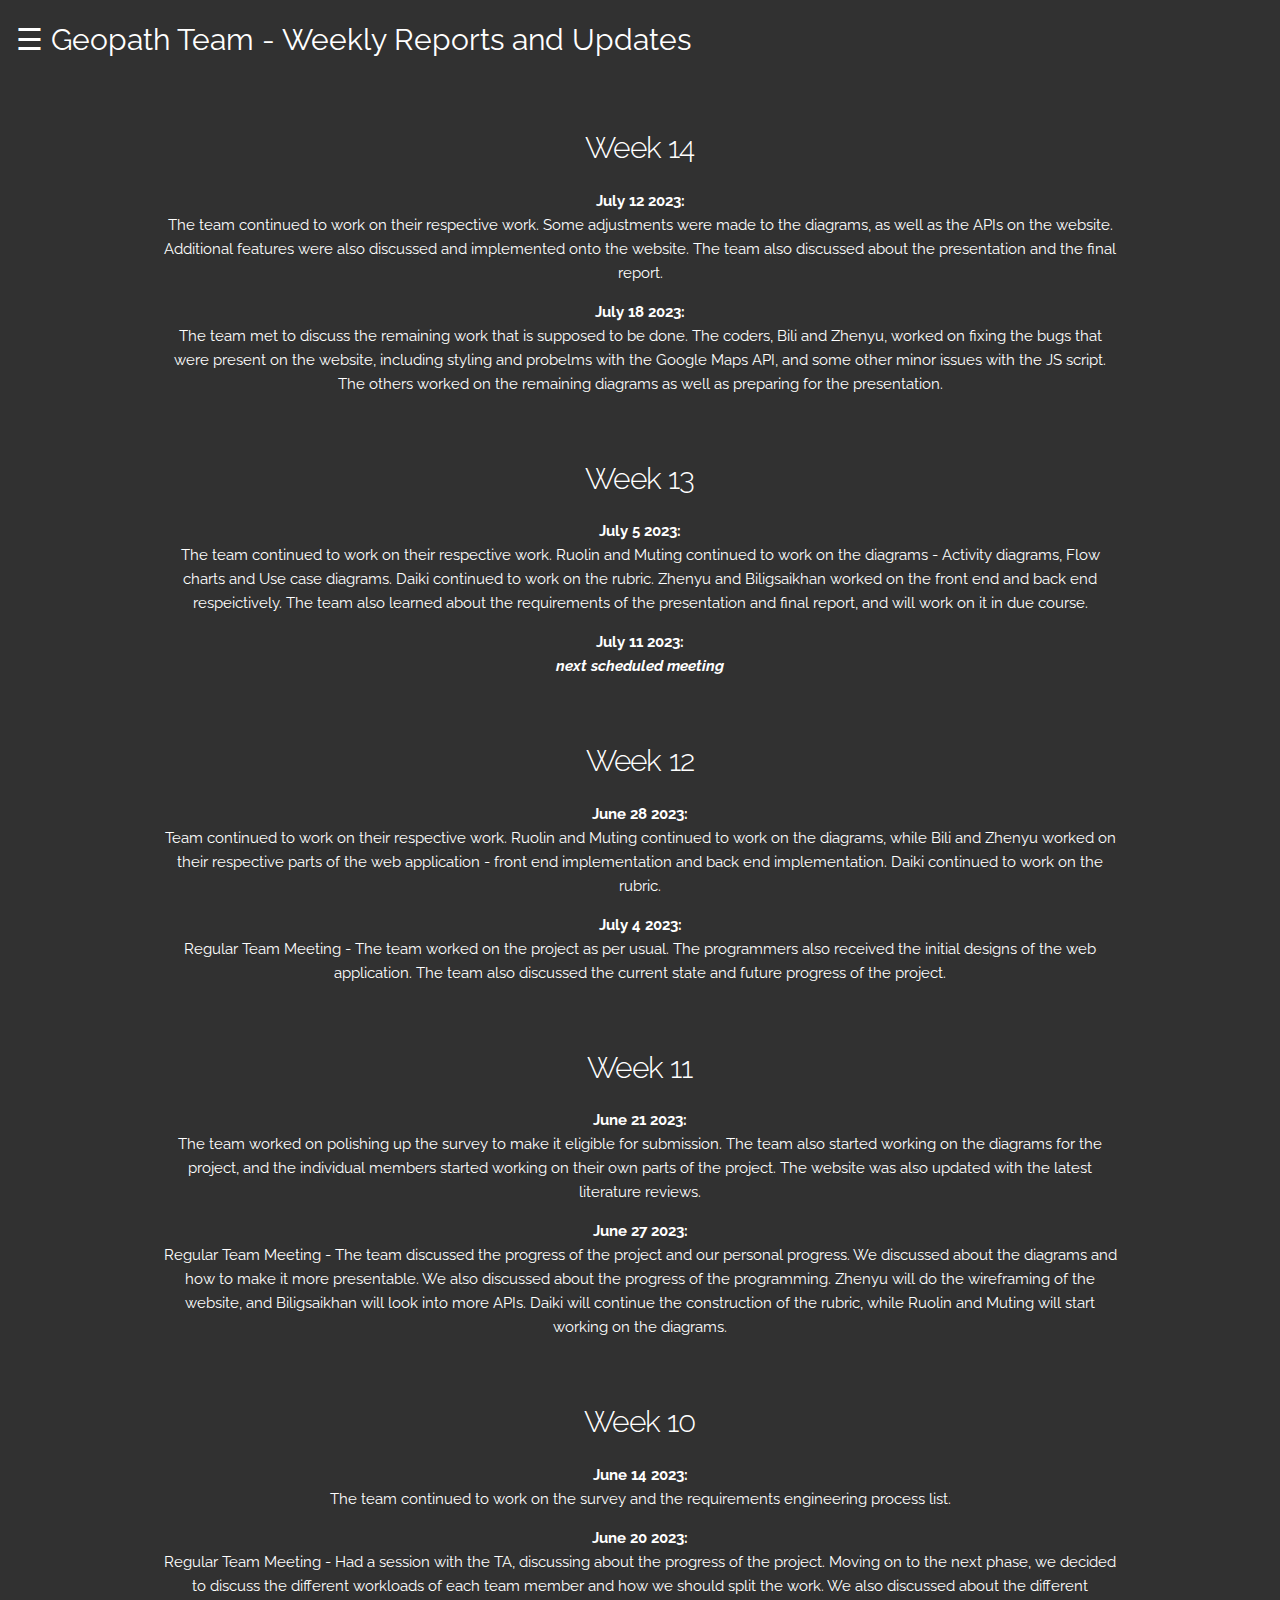
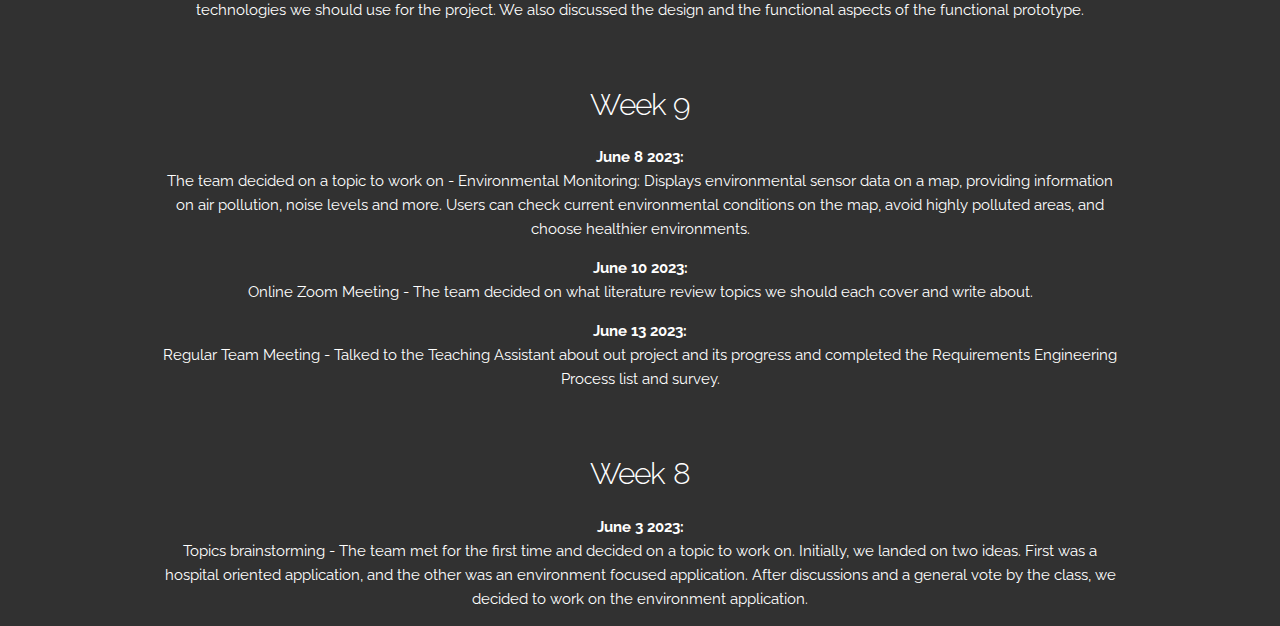
<file: weekly.html>
<!DOCTYPE html>
<html lang="en">
  <head>
    <!-- Boilerplate -->
    <meta charset="utf-8" />
    <title>Group G - Weekly Updates</title>
    <meta name="description" content="" />
    <meta name="author" content="" />

    <!-- Mobile Specific Metas -->
    <meta name="viewport" content="width=device-width, initial-scale=1" />

    <!-- FONT -->
    <link
      href="//fonts.googleapis.com/css?family=Raleway:400,300,600"
      rel="stylesheet"
      type="text/css"
    />

    <!-- CSS -->
    <link rel="stylesheet" href="css/main.css" />
    <link rel="stylesheet" href="css/skeleton.css" />

    <!-- Favicon -->
    <link rel="icon" type="image/png" href="images/favicon.png" />

    <!-- JS -->
    <!-- <script src="js/jquery-1.11.3.min.js"></script> -->
    <script src="js/main.js"></script>
  </head>
  <body>
    <!-- Sidebar Experiement -->

    <div id="mySidenav" class="sidenav">
      <a href="javascript:void(0)" class="closebtn" onclick="closeNav()">&times;</a>
      <a href="http://umamififty.github.io/pbl3">Home</a>
      <a href="reviews.html">Literature Reviews</a>
      <a href="weekly.html">Weekly Reports and Updates</a>
      <a href="https://forms.gle/drBehXPPEEP2CXcW8">Survey!</a>
      <a href="requirements.html">Requirements</a>
      <a href="designs.html">Designs and Concepts</a>
      <a href="diagrams.html">Diagrams</a>
      <a href="app.html">Application</a>
    </div>
    
    <div id="main">
      <span style="font-size:30px;cursor:pointer" onclick="openNav()">&#x2630; Geopath Team - Weekly Reports and Updates</span>
    </div>

    <!-- Primary Page Layout -->
    <div class="container">

      <div class="row">
        <div class = "three column" style="margin-top: 5%;">
          <h4>Week 14</h4>
          <b>July 12 2023:</b>
          <p>
            The team continued to work on their respective work. Some adjustments were made to the diagrams, as well
            as the APIs on the website. Additional features were also discussed and implemented onto the website.
            The team also discussed about the presentation and the final report.
          </p>
          <b>July 18 2023:</b>
          <p>
            The team met to discuss the remaining work that is supposed to be done.
            The coders, Bili and Zhenyu, worked on fixing the bugs that were present on the website, including
            styling and probelms with the Google Maps API, and some other minor issues with the JS script. The others
            worked on the remaining diagrams as well as preparing for the presentation.
          </p>
        </div>
      </div>

      <div class = "row">
        <div class = "three column" style = "margin-top: 5%">
          <h4>Week 13</h4>
          <b>July 5 2023:</b>
          <p>
              The team continued to work on their respective work. Ruolin and Muting continued to work on the diagrams
              - Activity diagrams, Flow charts and Use case diagrams. Daiki continued to work on the rubric. Zhenyu and Biligsaikhan
              worked on the front end and back end respeictively. The team also learned about the requirements of the presentation
              and final report, and will work on it in due course.
          </p>

          <b>July 11 2023:
            <p>
              <i>next scheduled meeting</i>
            </p>
          </b>
        </div>

      <div class = "row">
        <div class = "three column" style = "margin-top: 5%">
          <h4>Week 12</h4>
          <b>June 28 2023:</b>
          <p>
            Team continued to work on their respective work. Ruolin and Muting continued to work on the diagrams, 
            while Bili and Zhenyu worked on their respective parts of the web application - front end implementation
            and back end implementation. Daiki continued to work on the rubric.
          </p>

          <b>July 4 2023:</b>
            <p>
              Regular Team Meeting - The team worked on the project as per usual. The programmers also received the initial designs of 
              the web application. The team also discussed the current state and future progress of the project.
            </p>
        </div>
      </div>


      <div class = "row">
        <div class="three column" style="margin-top: 5%">
          <h4>Week 11</h4>
          <b>June 21 2023:</b>
          <p>
            The team worked on polishing up the survey to make it eligible for submission.
            The team also started working on the diagrams for the project, and the individual members
            started working on their own parts of the project. The website was also updated with the
            latest literature reviews. 
          </p>
          <b>June 27 2023:</b>
          <p>
            Regular Team Meeting - The team discussed the progress of the project and our personal progress.
            We discussed about the diagrams and how to make it more presentable. We also discussed about
            the progress of the programming. Zhenyu will do the wireframing of the website, and Biligsaikhan will
            look into more APIs. Daiki will continue the construction of the rubric, while Ruolin and Muting will start
            working on the diagrams.
          </p>
        </div>
      </div>



      <div class = "row">
        <div class="three column" style="margin-top: 5%">
          <h4>Week 10</h4>
          <b>June 14 2023:</b>
          <p>
            The team continued to work on the survey and the requirements engineering process list. 
          </p>
          <b>June 20 2023:</b>
          <p>
            Regular Team Meeting - Had a session with the TA, discussing about the progress
            of the project. Moving on to the next phase, we decided to discuss the different
            workloads of each team member and how we should split the work. We also discussed
            about the different technologies we should use for the project. We also discussed
            the design and the functional aspects of the functional prototype.
          </p>
        </div>
      </div>

      <div class="row">
        <div class="three column" style="margin-top: 5%">
          <h4>Week 9</h4>
          <b>June 8 2023:</b>
          <p>
            The team decided on a topic to work on - Environmental Monitoring:
            Displays environmental sensor data on a map, providing information
            on air pollution, noise levels and more. Users can check current
            environmental conditions on the map, avoid highly polluted areas,
            and choose healthier environments.
          </p>
          <b>June 10 2023:</b>
          <p>
            Online Zoom Meeting - The team decided on what literature review
            topics we should each cover and write about.
          </p>
          <b>June 13 2023:</b>
          <p>
            Regular Team Meeting - Talked to the Teaching Assistant about out
            project and its progress and completed the Requirements Engineering
            Process list and survey.
          </p>
        </div>
      </div>

      <div class="row">
        <div class="three column" style="margin-top: 5%">
          <h4>Week 8</h4>
          <b>June 3 2023:</b>
          <p>
            Topics brainstorming - The team met for the first time and decided
            on a topic to work on. Initially, we landed on two ideas. First was
            a hospital oriented application, and the other was an environment
            focused application. After discussions and a general vote by the
            class, we decided to work on the environment application.
          </p>
        </div>
      </div>
    <!-- End Document -->
  </body>
</html>
</file>
<file: css/main.css>
html {
    font-family: sans-serif; /* 1 */
    -ms-text-size-adjust: 100%; /* 2 */
    -webkit-text-size-adjust: 100%; /* 2 */
  }
  
  body {
    margin: 0;
    background-color: #313131;
  }
  
  article,
  aside,
  details,
  figcaption,
  figure,
  footer,
  header,
  hgroup,
  main,
  menu,
  nav,
  section,
  summary {
    display: block;
  }
  
  audio,
  canvas,
  progress,
  video {
    display: inline-block; /* 1 */
    vertical-align: baseline; /* 2 */
  }
  
  
  
  audio:not([controls]) {
    display: none;
    height: 0;
  }
  
  [hidden],
  template {
    display: none;
  }
  
  a {
    background-color: transparent;
  }

  a:active,
  a:hover {
    outline: 0;
  }
  
  abbr[title] {
    border-bottom: 1px dotted;
  }

  b,
  strong {
    font-weight: bold;
  }

  dfn {
    font-style: italic;
  }
  
  h1 {
    font-size: 2em;
    margin: 0.67em 0;
  }
  
  mark {
    background: #ff0;
    color: #000;
  }
  
  small {
    font-size: 80%;
  }
  sub,
  sup {
    font-size: 75%;
    line-height: 0;
    position: relative;
    vertical-align: baseline;
  }
  
  sup {
    top: -0.5em;
  }
  
  sub {
    bottom: -0.25em;
  }
  
  img {
    border: 0;
  }

  svg:not(:root) {
    overflow: hidden;
  }
  
  figure {
    margin: 1em 40px;
  }
  
  hr {
    -moz-box-sizing: content-box;
    box-sizing: content-box;
    height: 0;
  }
  
  /**
   * Contain overflow in all browsers.
   */
  
  pre {
    overflow: auto;
  }
  
  /**
   * Address odd `em`-unit font size rendering in all browsers.
   */
  
  code,
  kbd,
  pre,
  samp {
    font-family: monospace, monospace;
    font-size: 1em;
  }
  
  /* Forms
     ========================================================================== */
  
  /**
   * Known limitation: by default, Chrome and Safari on OS X allow very limited
   * styling of `select`, unless a `border` property is set.
   */
  
  /**
   * 1. Correct color not being inherited.
   *    Known issue: affects color of disabled elements.
   * 2. Correct font properties not being inherited.
   * 3. Address margins set differently in Firefox 4+, Safari, and Chrome.
   */
  
  button,
  input,
  optgroup,
  select,
  textarea {
    color: inherit; /* 1 */
    font: inherit; /* 2 */
    margin: 0; /* 3 */
  }
  
  /**
   * Address `overflow` set to `hidden` in IE 8/9/10/11.
   */
  
  button {
    overflow: visible;
  }
  
  /**
   * Address inconsistent `text-transform` inheritance for `button` and `select`.
   * All other form control elements do not inherit `text-transform` values.
   * Correct `button` style inheritance in Firefox, IE 8/9/10/11, and Opera.
   * Correct `select` style inheritance in Firefox.
   */
  
  button,
  select {
    text-transform: none;
  }
  
  /**
   * 1. Avoid the WebKit bug in Android 4.0.* where (2) destroys native `audio`
   *    and `video` controls.
   * 2. Correct inability to style clickable `input` types in iOS.
   * 3. Improve usability and consistency of cursor style between image-type
   *    `input` and others.
   */
  
  button,
  html input[type="button"], /* 1 */
  input[type="reset"],
  input[type="submit"] {
    -webkit-appearance: button; /* 2 */
    cursor: pointer; /* 3 */
  }
  
  /**
   * Re-set default cursor for disabled elements.
   */
  
  button[disabled],
  html input[disabled] {
    cursor: default;
  }
  
  /**
   * Remove inner padding and border in Firefox 4+.
   */
  
  button::-moz-focus-inner,
  input::-moz-focus-inner {
    border: 0;
    padding: 0;
  }
  
  /**
   * Address Firefox 4+ setting `line-height` on `input` using `!important` in
   * the UA stylesheet.
   */
  
  input {
    line-height: normal;
  }
  
  /**
   * It's recommended that you don't attempt to style these elements.
   * Firefox's implementation doesn't respect box-sizing, padding, or width.
   *
   * 1. Address box sizing set to `content-box` in IE 8/9/10.
   * 2. Remove excess padding in IE 8/9/10.
   */
  
  input[type="checkbox"],
  input[type="radio"] {
    box-sizing: border-box; /* 1 */
    padding: 0; /* 2 */
  }
  
  /**
   * Fix the cursor style for Chrome's increment/decrement buttons. For certain
   * `font-size` values of the `input`, it causes the cursor style of the
   * decrement button to change from `default` to `text`.
   */
  
  input[type="number"]::-webkit-inner-spin-button,
  input[type="number"]::-webkit-outer-spin-button {
    height: auto;
  }
  
  /**
   * 1. Address `appearance` set to `searchfield` in Safari and Chrome.
   * 2. Address `box-sizing` set to `border-box` in Safari and Chrome
   *    (include `-moz` to future-proof).
   */
  
  input[type="search"] {
    -webkit-appearance: textfield; /* 1 */
    -moz-box-sizing: content-box;
    -webkit-box-sizing: content-box; /* 2 */
    box-sizing: content-box;
  }
  
  /**
   * Remove inner padding and search cancel button in Safari and Chrome on OS X.
   * Safari (but not Chrome) clips the cancel button when the search input has
   * padding (and `textfield` appearance).
   */
  
  input[type="search"]::-webkit-search-cancel-button,
  input[type="search"]::-webkit-search-decoration {
    -webkit-appearance: none;
  }
  
  /**
   * Define consistent border, margin, and padding.
   */
  
  fieldset {
    border: 1px solid #c0c0c0;
    margin: 0 2px;
    padding: 0.35em 0.625em 0.75em;
  }
  
  /**
   * 1. Correct `color` not being inherited in IE 8/9/10/11.
   * 2. Remove padding so people aren't caught out if they zero out fieldsets.
   */
  
  legend {
    border: 0; /* 1 */
    padding: 0; /* 2 */
  }
  
  /**
   * Remove default vertical scrollbar in IE 8/9/10/11.
   */
  
  textarea {
    overflow: auto;
  }
  
  /**
   * Don't inherit the `font-weight` (applied by a rule above).
   * NOTE: the default cannot safely be changed in Chrome and Safari on OS X.
   */
  
  optgroup {
    font-weight: bold;
  }
  
  /* Tables
     ========================================================================== */
  
  /**
   * Remove most spacing between table cells.
   */
  
  table {
    border-collapse: collapse;
    border-spacing: 0;
  }
  
  td,
  th {
    padding: 0;
  }

  /* Sidebar experiment*/

  .sidenav {
    height: 100%;
    width: 0;
    position: fixed;
    z-index: 3;
    top: 0;
    left: 0;
    background-color: #313131;
    overflow-x: hidden;
    transition: 0.5s;
    padding-top: 60px;
    opacity: 1;
  }
  
  .sidenav a {
    padding: 8px 8px 8px 32px;
    text-decoration: none;
    font-size: 25px;
    color: white;
    display: block;
    transition: 0.3s;
  }
  
  .sidenav a:hover {
    color: #ffffff;
  }
  
  .sidenav .closebtn {
    position: absolute;
    top: 0;
    right: 25px;
    font-size: 36px;
    margin-left: 50px;
  }
  
  #main {
    transition: margin-left .5s;
    padding: 16px;
  }
  
  @media screen and (max-height: 450px) {
    .sidenav {padding-top: 15px;}
    .sidenav a {font-size: 18px;}
  }

  .container {
    text-align: center;
    z-index: 1;
  }

  button {
    padding: 10px 20px;
    font-size: 16px;
    background-color: #313131;
    color: #ffffff;
    border: none;
    cursor: pointer;
    position: relative;
  }

  .show-modal{
    margin-top: 15px;
  }

  /* Bottom Sheet */

  .bottom-sheet {
    position: fixed;
    top: 0;
    left: 0;
    width: 100%;
    height: 100%;
    display: flex;
    opacity: 0;
    pointer-events: none;
    align-items: center;
    flex-direction: column;
    justify-content: flex-end;
    transition: 0.1s linear;
  }
  .bottom-sheet.show {
    opacity: 1;
    pointer-events: auto;
  }
  .bottom-sheet .sheet-overlay {
    position: fixed;
    top: 0;
    left: 0;
    z-index: -1;
    width: 100%;
    height: 100%;
    opacity: 0.2;
    background: #000;
  }
  .bottom-sheet .content {
    width: 100%;
    position: relative;
    background: #313131;
    max-height: 100vh;
    height: 50vh;
    max-width: 1150px;
    padding: 25px 30px;
    transform: translateY(100%);
    border-radius: 12px 12px 0 0;
    box-shadow: 0 10px 20px rgba(0,0,0,0.03);
    transition: 0.3s ease;
  }
  .bottom-sheet.show .content{
    transform: translateY(0%);
  }
  .bottom-sheet.dragging .content {
    transition: none;
  }
  .bottom-sheet.fullscreen .content {
    border-radius: 0;
    overflow-y: hidden;
  }
  .bottom-sheet .header {
    display: flex;
    justify-content: center;
  }
  .header .drag-icon {
    cursor: grab;
    user-select: none;
    padding: 15px;
    margin-top: -15px;
  }
  .header .drag-icon span {
    height: 4px;
    width: 40px;
    display: block;
    background: #C7D0E1;
    border-radius: 50px;
  }
  .bottom-sheet .body {
    height: 100%;
    overflow-y: auto;
    padding: 15px 0 40px;
    scrollbar-width: none;
  }
  .bottom-sheet .body::-webkit-scrollbar {
    width: 0;
  }
  .bottom-sheet .body h2 {
    font-size: 1.8rem;
  }
  .bottom-sheet .body p {
    margin-top: 20px;
    font-size: 1.05rem;
  }


  #map-container {
    position: absolute;
    bottom: 0;
    right: 0;
    /* width: calc(2 / 3 * 100%); */
    height: 400px;
    height: calc(1 / 2 * 100%);
    min-width: 300px;
  }

  #map {
    height: 400px;
    width: 100%;
  }

  #pre-existing-illnesses {
    position: relative;
    top: 10px;
    background-color: #313131;
    padding: 10px;
    border-radius: 5px;
    z-index: 1;
    min-width: 200px;
  }

  #route-info {
    position: relative;
    top: 5px;
    /* left: 5px; */
    background-color: #313131;
    padding: 5px;
    border-radius: 5px;
    z-index: 1;
    min-width: 200px;
    /* width: calc(1/10 * 100%); */
  }

  #info-window{
    color: airQualityColorClass;
  }

  .info-window {
    background-color: #fff;
    padding: 10px;
    border-radius: 5px;
    width: 200px;
  }

  .green {
    background-color: green;
    color: white;
  }

  .yellow {
    background-color: yellow;
    color: black;
  }

  .orange {
    background-color: orange;
    color: white;
  }

  .red {
    background-color: red;
    color: white;
  }

  .purple {
    background-color: purple;
    color: white;
  }

  .brown {
    background-color: maroon;
    color: white;
  }

 #data-table{
    width: 80%;
    border-collapse: collapse;
    border: 1px solid #ddd;
    font-size: 18px;
    text-align: center;
    padding: 5px;
    margin: 0 auto;
    font-weight: 300;
    color: #313131;
    background-color: #313131;
    border-radius: 5px;
    box-shadow: 0 2px 5px rgba(0,0,0,0.03);
  }

  #data-table th{
    background-color: #313131;
    color: #313131;
    padding: 10px;
  }

  #data-table td{
    padding: 10px;
  }

  #data-table tr:nth-child(even){
    background-color: #f2f2f2;
  }

  #data-table tr:hover{
    background-color: #ddd;
  }

  #data-table th{
    padding-top: 12px;
    padding-bottom: 12px;
    text-align: center;
    background-color: #313131;
    color: white;
  }

  #data-table td{
    padding-top: 12px;
    padding-bottom: 12px;
    text-align: center;
    background-color: #ffffff;
    color: #313131;
  }

  #data-table tr:hover{
    background-color: #ddd;
  }

  #data-table th{
    padding-top: 12px;
    padding-bottom: 12px;
    text-align: center;
    background-color: #313131;
    color: white;
  }

  #data-table td{
    padding-top: 12px;
    padding-bottom: 12px;
    text-align: center;
    background-color: #ffffff;
    color: #313131;
  }

  #data-table tr:hover{
    background-color: #313131;
  }

  #data-table th{
    padding-top: 12px;
    padding-bottom: 12px;
    text-align: center;
    background-color: #313131;
    color: white;
  }

  #data-table td{
    padding-top: 12px;
    padding-bottom: 12px;
    text-align: center;
    background-color: #313131;
    color: #ffffff;
  }

  #us-aqi-plot {
    position: absolute;
    align-items: center;
    z-index: 1;
    min-width: 200px;
    height: 400px;
    width: 100%;
    padding-bottom: 20px;
  }

  #subtitle{
    margin-bottom: 20px
  }

  #graph-type {
    position: relative;
    top: 10px;
    bottom: 10px;
    padding: 10px;
    border-radius: 5px;
    z-index: 1;
    min-width: 200px;
  }
</file>
<file: css/skeleton.css>
/* Table of contents
––––––––––––––––––––––––––––––––––––––––––––––––––
- Grid
- Base Styles
- Typography
- Links
- Buttons
- Forms
- Lists
- Code
- Tables
- Spacing
- Utilities
- Clearing
- Media Queries
*/


/* Grid
–––––––––––––––––––––––––––––––––––––––––––––––––– */
.container {
    position: relative;
    width: 100%;
    max-width: 960px;
    margin: 0 auto;
    padding: 0 20px;
    padding-bottom: 20px;
    padding-top: 20px;
    box-sizing: border-box; }
  .column,
  .columns {
    width: 100%;
    float: left;
    box-sizing: border-box; }
  
  /* For devices larger than 400px */
  @media (min-width: 400px) {
    .container {
      width: 85%;
      padding: 0; }
  }
  
  /* For devices larger than 550px */
  @media (min-width: 550px) {
    .container {
      width: 80%; }
    .column,
    .columns {
      margin-left: 4%; }
    .column:first-child,
    .columns:first-child {
      margin-left: 0; }
  
    .one.column,
    .one.columns                    { width: 4.66666666667%; }
    .two.columns                    { width: 13.3333333333%; }
    .three.columns                  { width: 22%;            }
    .four.columns                   { width: 30.6666666667%; }
    .five.columns                   { width: 39.3333333333%; }
    .six.columns                    { width: 48%;            }
    .seven.columns                  { width: 56.6666666667%; }
    .eight.columns                  { width: 65.3333333333%; }
    .nine.columns                   { width: 74.0%;          }
    .ten.columns                    { width: 82.6666666667%; }
    .eleven.columns                 { width: 91.3333333333%; }
    .twelve.columns                 { width: 100%; margin-left: 0; }
  
    .one-third.column               { width: 30.6666666667%; }
    .two-thirds.column              { width: 65.3333333333%; }
  
    .one-half.column                { width: 48%; }
  
    /* Offsets */
    .offset-by-one.column,
    .offset-by-one.columns          { margin-left: 8.66666666667%; }
    .offset-by-two.column,
    .offset-by-two.columns          { margin-left: 17.3333333333%; }
    .offset-by-three.column,
    .offset-by-three.columns        { margin-left: 26%;            }
    .offset-by-four.column,
    .offset-by-four.columns         { margin-left: 34.6666666667%; }
    .offset-by-five.column,
    .offset-by-five.columns         { margin-left: 43.3333333333%; }
    .offset-by-six.column,
    .offset-by-six.columns          { margin-left: 52%;            }
    .offset-by-seven.column,
    .offset-by-seven.columns        { margin-left: 60.6666666667%; }
    .offset-by-eight.column,
    .offset-by-eight.columns        { margin-left: 69.3333333333%; }
    .offset-by-nine.column,
    .offset-by-nine.columns         { margin-left: 78.0%;          }
    .offset-by-ten.column,
    .offset-by-ten.columns          { margin-left: 86.6666666667%; }
    .offset-by-eleven.column,
    .offset-by-eleven.columns       { margin-left: 95.3333333333%; }
  
    .offset-by-one-third.column,
    .offset-by-one-third.columns    { margin-left: 34.6666666667%; }
    .offset-by-two-thirds.column,
    .offset-by-two-thirds.columns   { margin-left: 69.3333333333%; }
  
    .offset-by-one-half.column,
    .offset-by-one-half.columns     { margin-left: 52%; }
  
  }
  
  
  /* Base Styles
  –––––––––––––––––––––––––––––––––––––––––––––––––– */
  /* NOTE
  html is set to 62.5% so that all the REM measurements throughout Skeleton
  are based on 10px sizing. So basically 1.5rem = 15px :) */
  html {
    font-size: 62.5%; }
  body {
    font-size: 1.5em; /* currently ems cause chrome bug misinterpreting rems on body element */
    line-height: 1.6;
    font-weight: 400;
    font-family: "Raleway", "HelveticaNeue", "Helvetica Neue", Helvetica, Arial, sans-serif;
    color: #ffffff; }
  
  
  /* Typography
  –––––––––––––––––––––––––––––––––––––––––––––––––– */
  h1, h2, h3, h4, h5, h6 {
    margin-top: 0;
    margin-bottom: 2rem;
    font-weight: 300; }
  h1 { font-size: 4.0rem; line-height: 1.2;  letter-spacing: -.1rem;}
  h2 { font-size: 3.6rem; line-height: 1.25; letter-spacing: -.1rem; }
  h3 { font-size: 3.0rem; line-height: 1.3;  letter-spacing: -.1rem; }
  h4 { font-size: 2.4rem; line-height: 1.35; letter-spacing: -.08rem; }
  h5 { font-size: 1.8rem; line-height: 1.5;  letter-spacing: -.05rem; }
  h6 { font-size: 1.5rem; line-height: 1.6;  letter-spacing: 0; }
  
  /* Larger than phablet */
  @media (min-width: 550px) {
    h1 { font-size: 5.0rem; }
    h2 { font-size: 4.2rem; }
    h3 { font-size: 3.6rem; }
    h4 { font-size: 3.0rem; }
    h5 { font-size: 2.4rem; }
    h6 { font-size: 1.5rem; }
  }
  
  p {
    margin-top: 0; }
  
  
  /* Links
  –––––––––––––––––––––––––––––––––––––––––––––––––– */
  a {
    color: #1EAEDB; }
  a:hover {
    color: #0FA0CE; }
  
  
  /* Buttons
  –––––––––––––––––––––––––––––––––––––––––––––––––– */
  .button,
  button,
  input[type="submit"],
  input[type="reset"],
  input[type="button"] {
    display: inline-block;
    height: 38px;
    padding: 0 30px;
    color: #555;
    text-align: center;
    font-size: 11px;
    font-weight: 600;
    line-height: 38px;
    letter-spacing: .1rem;
    text-transform: uppercase;
    text-decoration: none;
    white-space: nowrap;
    background-color: transparent;
    border-radius: 4px;
    border: 1px solid #bbb;
    cursor: pointer;
    box-sizing: border-box; }
  .button:hover,
  button:hover,
  input[type="submit"]:hover,
  input[type="reset"]:hover,
  input[type="button"]:hover,
  .button:focus,
  button:focus,
  input[type="submit"]:focus,
  input[type="reset"]:focus,
  input[type="button"]:focus {
    color: #333;
    border-color: #888;
    outline: 0; }
  .button.button-primary,
  button.button-primary,
  input[type="submit"].button-primary,
  input[type="reset"].button-primary,
  input[type="button"].button-primary {
    color: #FFF;
    background-color: #33C3F0;
    border-color: #33C3F0; }
  .button.button-primary:hover,
  button.button-primary:hover,
  input[type="submit"].button-primary:hover,
  input[type="reset"].button-primary:hover,
  input[type="button"].button-primary:hover,
  .button.button-primary:focus,
  button.button-primary:focus,
  input[type="submit"].button-primary:focus,
  input[type="reset"].button-primary:focus,
  input[type="button"].button-primary:focus {
    color: #FFF;
    background-color: #1EAEDB;
    border-color: #1EAEDB; }
  
  
  /* Forms
  –––––––––––––––––––––––––––––––––––––––––––––––––– */
  input[type="email"],
  input[type="number"],
  input[type="search"],
  input[type="text"],
  input[type="tel"],
  input[type="url"],
  input[type="password"],
  textarea,
  select {
    height: 38px;
    padding: 6px 10px; /* The 6px vertically centers text on FF, ignored by Webkit */
    background-color: #313131;
    border: 1px solid #D1D1D1;
    border-radius: 4px;
    box-shadow: none;
    box-sizing: border-box; }
  /* Removes awkward default styles on some inputs for iOS */
  input[type="email"],
  input[type="number"],
  input[type="search"],
  input[type="text"],
  input[type="tel"],
  input[type="url"],
  input[type="password"],
  textarea {
    -webkit-appearance: none;
       -moz-appearance: none;
            appearance: none; }
  textarea {
    min-height: 65px;
    padding-top: 6px;
    padding-bottom: 6px; }
  input[type="email"]:focus,
  input[type="number"]:focus,
  input[type="search"]:focus,
  input[type="text"]:focus,
  input[type="tel"]:focus,
  input[type="url"]:focus,
  input[type="password"]:focus,
  textarea:focus,
  select:focus {
    border: 1px solid #33C3F0;
    outline: 0; }
  label,
  legend {
    display: block;
    margin-bottom: .5rem;
    font-weight: 600; }
  fieldset {
    padding: 0;
    border-width: 0; }
  input[type="checkbox"],
  input[type="radio"] {
    display: inline; }
  label > .label-body {
    display: inline-block;
    margin-left: .5rem;
    font-weight: normal; }
  
  
  /* Lists
  –––––––––––––––––––––––––––––––––––––––––––––––––– */
  ul {
    list-style: circle inside; }
  ol {
    list-style: decimal inside; }
  ol, ul {
    padding-left: 0;
    margin-top: 0; }
  ul ul,
  ul ol,
  ol ol,
  ol ul {
    margin: 1.5rem 0 1.5rem 3rem;
    font-size: 90%; }
  li {
    margin-bottom: 1rem; }
  
  
  /* Code
  –––––––––––––––––––––––––––––––––––––––––––––––––– */
  code {
    padding: .2rem .5rem;
    margin: 0 .2rem;
    font-size: 90%;
    white-space: nowrap;
    background: #F1F1F1;
    border: 1px solid #E1E1E1;
    border-radius: 4px; }
  pre > code {
    display: block;
    padding: 1rem 1.5rem;
    white-space: pre; }
  
  
  /* Tables
  –––––––––––––––––––––––––––––––––––––––––––––––––– */
  th,
  td {
    padding: 12px 15px;
    text-align: left;
    border-bottom: 1px solid #E1E1E1;
    text-align: center; 
  }
  th:first-child,
  td:first-child {
    padding-left: 0; }
  th:last-child,
  td:last-child {
    padding-right: 0; }
  
  
  /* Spacing
  –––––––––––––––––––––––––––––––––––––––––––––––––– */
  button,
  .button {
    margin-bottom: 1rem; }
  input,
  textarea,
  select,
  fieldset {
    margin-bottom: 1.5rem; }
  /* pre,
  blockquote,
  dl,
  figure,
  table,
  p,
  ul,
  ol,
  form {
    margin-bottom: 2.5rem; } */
  
  
  /* Utilities
  –––––––––––––––––––––––––––––––––––––––––––––––––– */
  .u-full-width {
    width: 100%;
    box-sizing: border-box; }
  .u-max-full-width {
    max-width: 100%;
    box-sizing: border-box; }
  .u-pull-right {
    float: right; }
  .u-pull-left {
    float: left; }
  
  
  /* Misc
  –––––––––––––––––––––––––––––––––––––––––––––––––– */
  hr {
    margin-top: 3rem;
    margin-bottom: 3.5rem;
    border-width: 0;
    border-top: 1px solid #E1E1E1; }
  
  
  /* Clearing
  –––––––––––––––––––––––––––––––––––––––––––––––––– */
  
  /* Self Clearing Goodness */
  .container:after,
  .row:after,
  .u-cf {
    content: "";
    display: table;
    clear: both; }
  
  
  /* Media Queries
  –––––––––––––––––––––––––––––––––––––––––––––––––– */
  /*
  Note: The best way to structure the use of media queries is to create the queries
  near the relevant code. For example, if you wanted to change the styles for buttons
  on small devices, paste the mobile query code up in the buttons section and style it
  there.
  */
  
  
  /* Larger than mobile */
  @media (min-width: 400px) {}
  
  /* Larger than phablet (also point when grid becomes active) */
  @media (min-width: 550px) {}
  
  /* Larger than tablet */
  @media (min-width: 750px) {}
  
  /* Larger than desktop */
  @media (min-width: 1000px) {}
  
  /* Larger than Desktop HD */
  @media (min-width: 1200px) {}
</file>
<file: css/diagrams.css>
figure{
    display: inline-block;
    font-style: italic; 
    text-align: center;
    color: gray;
}
figure img{
    border-style: double;
    color: black;
}
footer{
    text-align: center;
    border-top: 2px solid grey;
    padding: 2%
}
.big-img{
    border: 1px solid black;
    margin-left: 0%;
    margin-top: -50%;
    height: 100%;
}
</file>
<file: css/temp.css>
/* Import Google font - Poppins */
@import url('https://fonts.googleapis.com/css2?family=Poppins:wght@400;500;600&display=swap');
* {
  margin: 0;
  padding: 0;
  box-sizing: border-box;
  font-family: "Poppins", sans-serif;
}
body {
  display: flex;
  align-items: center;
  justify-content: center;
  min-height: 100vh;
  background: #E3F2FD;
}
.show-modal {
  outline: none;
  border: none;
  cursor: pointer;
  color: #fff;
  border-radius: 6px;
  font-size: 1.2rem;
  padding: 15px 22px;
  background: #4A98F7;
  transition: 0.3s ease;
  box-shadow: 0 10px 18px rgba(52,87,220,0.18);
}
.show-modal:hover {
  background: #2382f6;
}
.bottom-sheet {
  position: fixed;
  top: 0;
  left: 0;
  width: 100%;
  height: 100%;
  display: flex;
  opacity: 0;
  pointer-events: none;
  align-items: center;
  flex-direction: column;
  justify-content: flex-end;
  transition: 0.1s linear;
}
.bottom-sheet.show {
  opacity: 1;
  pointer-events: auto;
}
.bottom-sheet .sheet-overlay {
  position: fixed;
  top: 0;
  left: 0;
  z-index: -1;
  width: 100%;
  height: 100%;
  opacity: 0.2;
  background: #000;
}
.bottom-sheet .content {
  width: 100%;
  position: relative;
  background: #fff;
  max-height: 100vh;
  height: 50vh;
  max-width: 1150px;
  padding: 25px 30px;
  transform: translateY(100%);
  border-radius: 12px 12px 0 0;
  box-shadow: 0 10px 20px rgba(0,0,0,0.03);
  transition: 0.3s ease;
}
.bottom-sheet.show .content{
  transform: translateY(0%);
}
.bottom-sheet.dragging .content {
  transition: none;
}
.bottom-sheet.fullscreen .content {
  border-radius: 0;
  overflow-y: hidden;
}
.bottom-sheet .header {
  display: flex;
  justify-content: center;
}
.header .drag-icon {
  cursor: grab;
  user-select: none;
  padding: 15px;
  margin-top: -15px;
}
.header .drag-icon span {
  height: 4px;
  width: 40px;
  display: block;
  background: #C7D0E1;
  border-radius: 50px;
}
.bottom-sheet .body {
  height: 100%;
  overflow-y: auto;
  padding: 15px 0 40px;
  scrollbar-width: none;
}
.bottom-sheet .body::-webkit-scrollbar {
  width: 0;
}
.bottom-sheet .body h2 {
  font-size: 1.8rem;
}
.bottom-sheet .body p {
  margin-top: 20px;
  font-size: 1.05rem;
}
</file>
